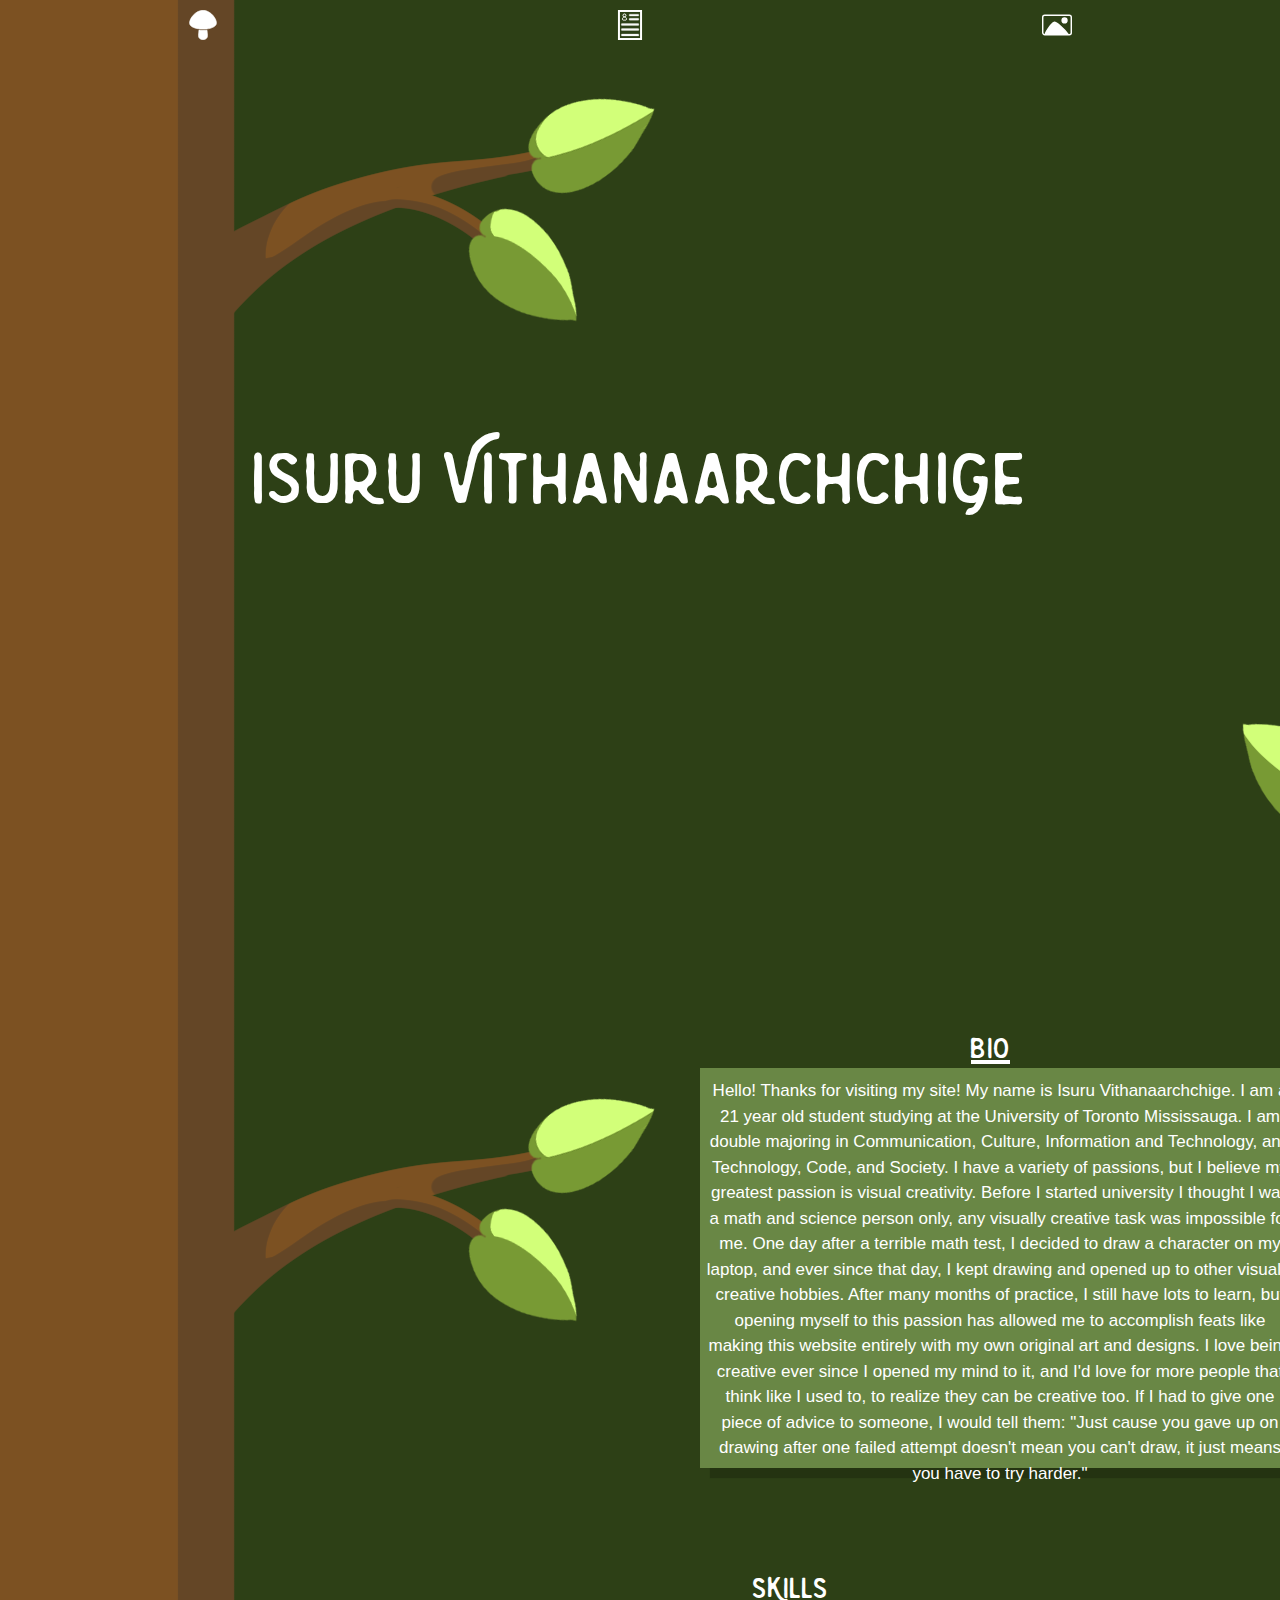
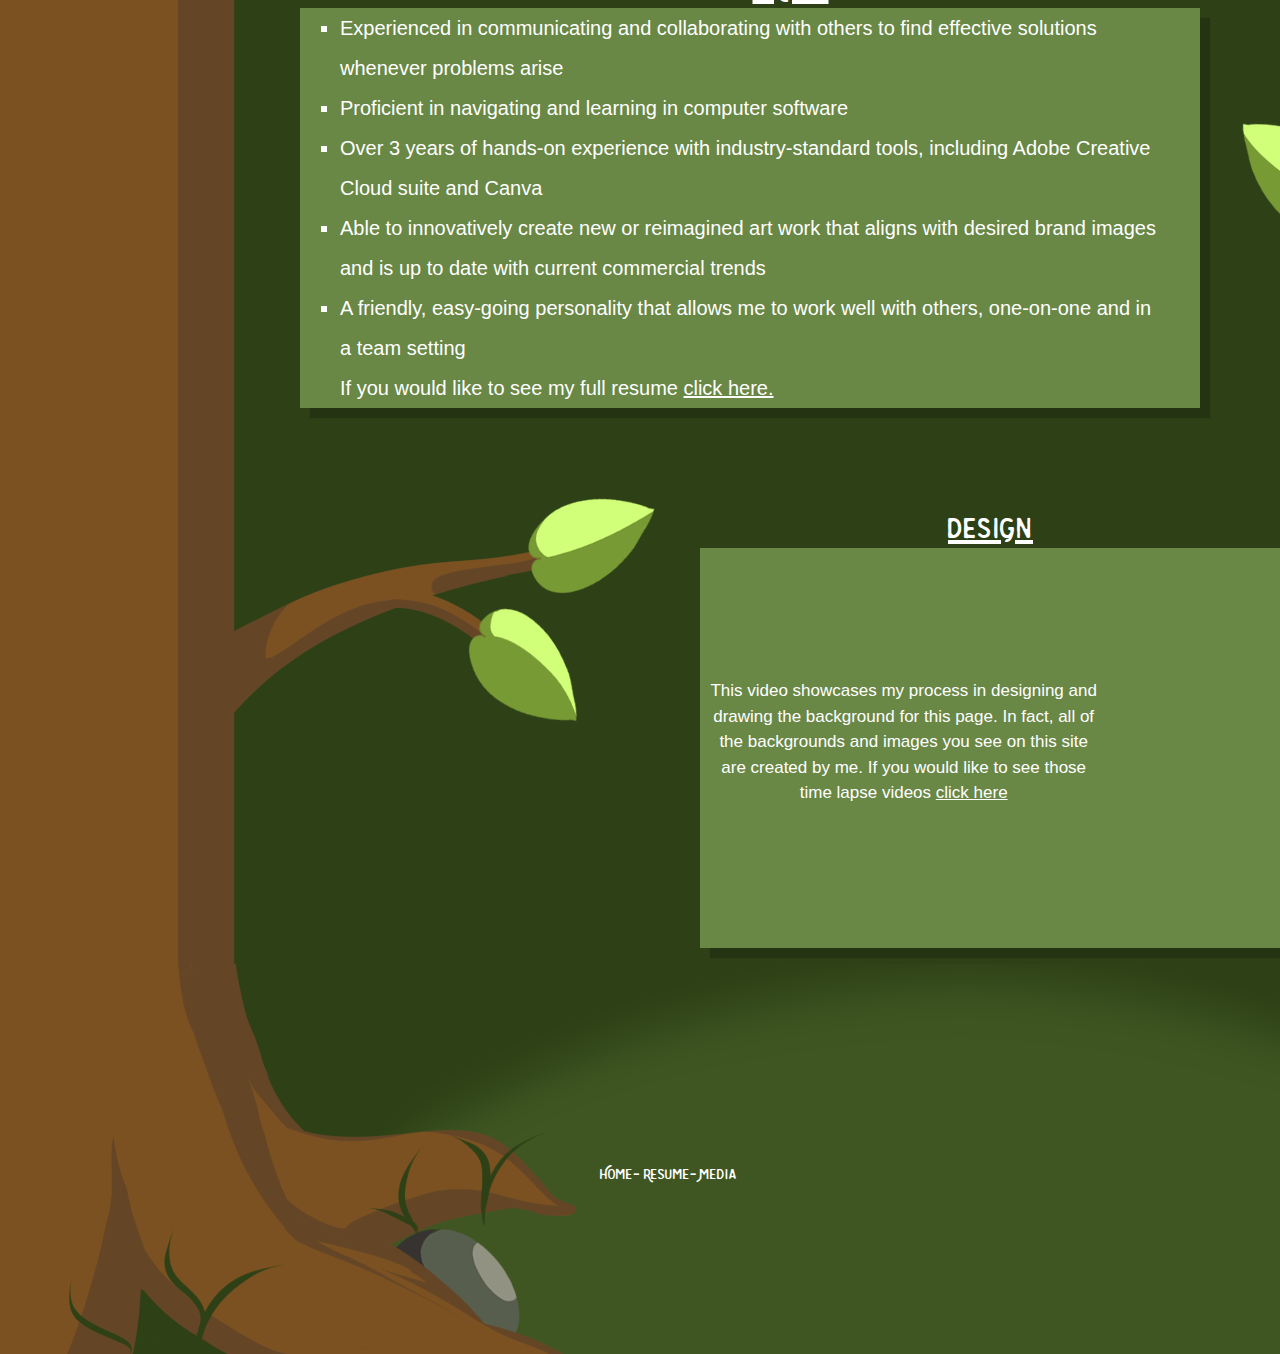
<file: index.html>
<!doctype html>
<html>
<head>
<meta charset="utf-8">
<title>Home</title>
<link rel="stylesheet" href="reset.css">
<link rel="stylesheet" href="style.css">
</head>
<body>
  	<div class="home">
		<header class="header-navigation">
		<div class="header-button">
			<a href="index.html"><img class="icon" src="icons/mushroom.svg" alt="home icon">
			<h2 class="header-button-text">Home</h2></div></a>
		<div class="header-button">
			<a href="resume.html"><img class="icon" src="icons/resume.svg" alt="resume icon">
			<h2 class="header-button-text">Resume</h2></div></a>
		<div class="header-button">
			<a href="media.html"><img class="icon" src="icons/media.svg" alt="media icon">
			<h2 class="header-button-text">Media</h2></div></a>
		
	</header>	
				

	<div class="title"><h1>Isuru Vithanaarchchige</h1></div>
	<h5 style="margin-left: 701px;">Bio</h5>
	<div class="homepage-card" style="margin-left: 700px;">
		<p>Hello! Thanks for visiting my site! My name is Isuru Vithanaarchchige. I am a 21 year old student studying at the University of Toronto Mississauga. I am double majoring in Communication, Culture, Information and Technology, and Technology, Code, and Society. I have a variety of passions, but I believe my greatest passion is visual creativity. Before I started university I thought I was a math and science person only, any visually creative task was impossible for me. One day after a terrible math test, I decided to draw a character on my laptop, and ever since that day, I kept drawing and opened up to other visually creative hobbies. After many months of practice, I still have lots to learn, but opening myself to this passion has allowed me to accomplish feats like making this website entirely with my own original art and designs. I love being creative ever since I opened my mind to it, and I'd love for more people that think like I used to, to realize they can be creative too. If I had to give one piece of advice to someone, I would tell them: "Just cause you gave up on drawing after one failed attempt doesn't mean you can't draw, it just means you have to try harder."
		</p>
		<img src="pfp.jpg" style="width: 50%;" alt="profile picture">
		</div>
	
	<h5 style="margin-left: 301px; margin-top: 100px">Skills</h5>
	<div class="homepage-card" style="margin-left: 300px;">
		<ul>
			<li>Experienced in communicating and collaborating with others to find effective solutions whenever problems arise</li>
			<li>Proficient in navigating and learning in computer software</li>
			<li>Over 3 years of hands-on experience with industry-standard tools, including Adobe Creative Cloud suite and Canva </li>
			<li>Able to innovatively create new or reimagined art work that aligns with desired brand images and is up to date with current commercial trends</li>
			<li>A friendly, easy-going personality that allows me to work well with others, one-on-one and in a team setting</li>If you would like to see my full resume <a href="resume.html" style="text-decoration: underline">click here.</a>
		</ul>
		
		</div>
	
	<h5 style="margin-left: 701px; margin-top: 100px;">Design</h5>
	<div class="homepage-card" style="margin-left: 700px;">
		<p style="width: 400px; margin-top: 130px;">This video showcases my process in designing and drawing the background for this page. In fact, all of the backgrounds and images you see on this site are created by me. If you would like to see those time lapse videos <a href="media.html" style="text-decoration: underline">click here</a></p>
		<iframe width="496" height="400" src="https://www.youtube.com/embed/t6aAnXvTPjs" title="YouTube video player" frameborder="0" allow="accelerometer; autoplay; clipboard-write; encrypted-media; gyroscope; picture-in-picture; web-share" allowfullscreen></iframe>
		</div><br>
	</div>
	
	</body>
<footer>
		<div class="footer-links">
		<div class="footer-links">
			<a href="home.html">Home-</a>
			<a href="resume.html">Resume-</a>
			<a href="media.html">Media</a></div>
</footer>
</html>
</file>
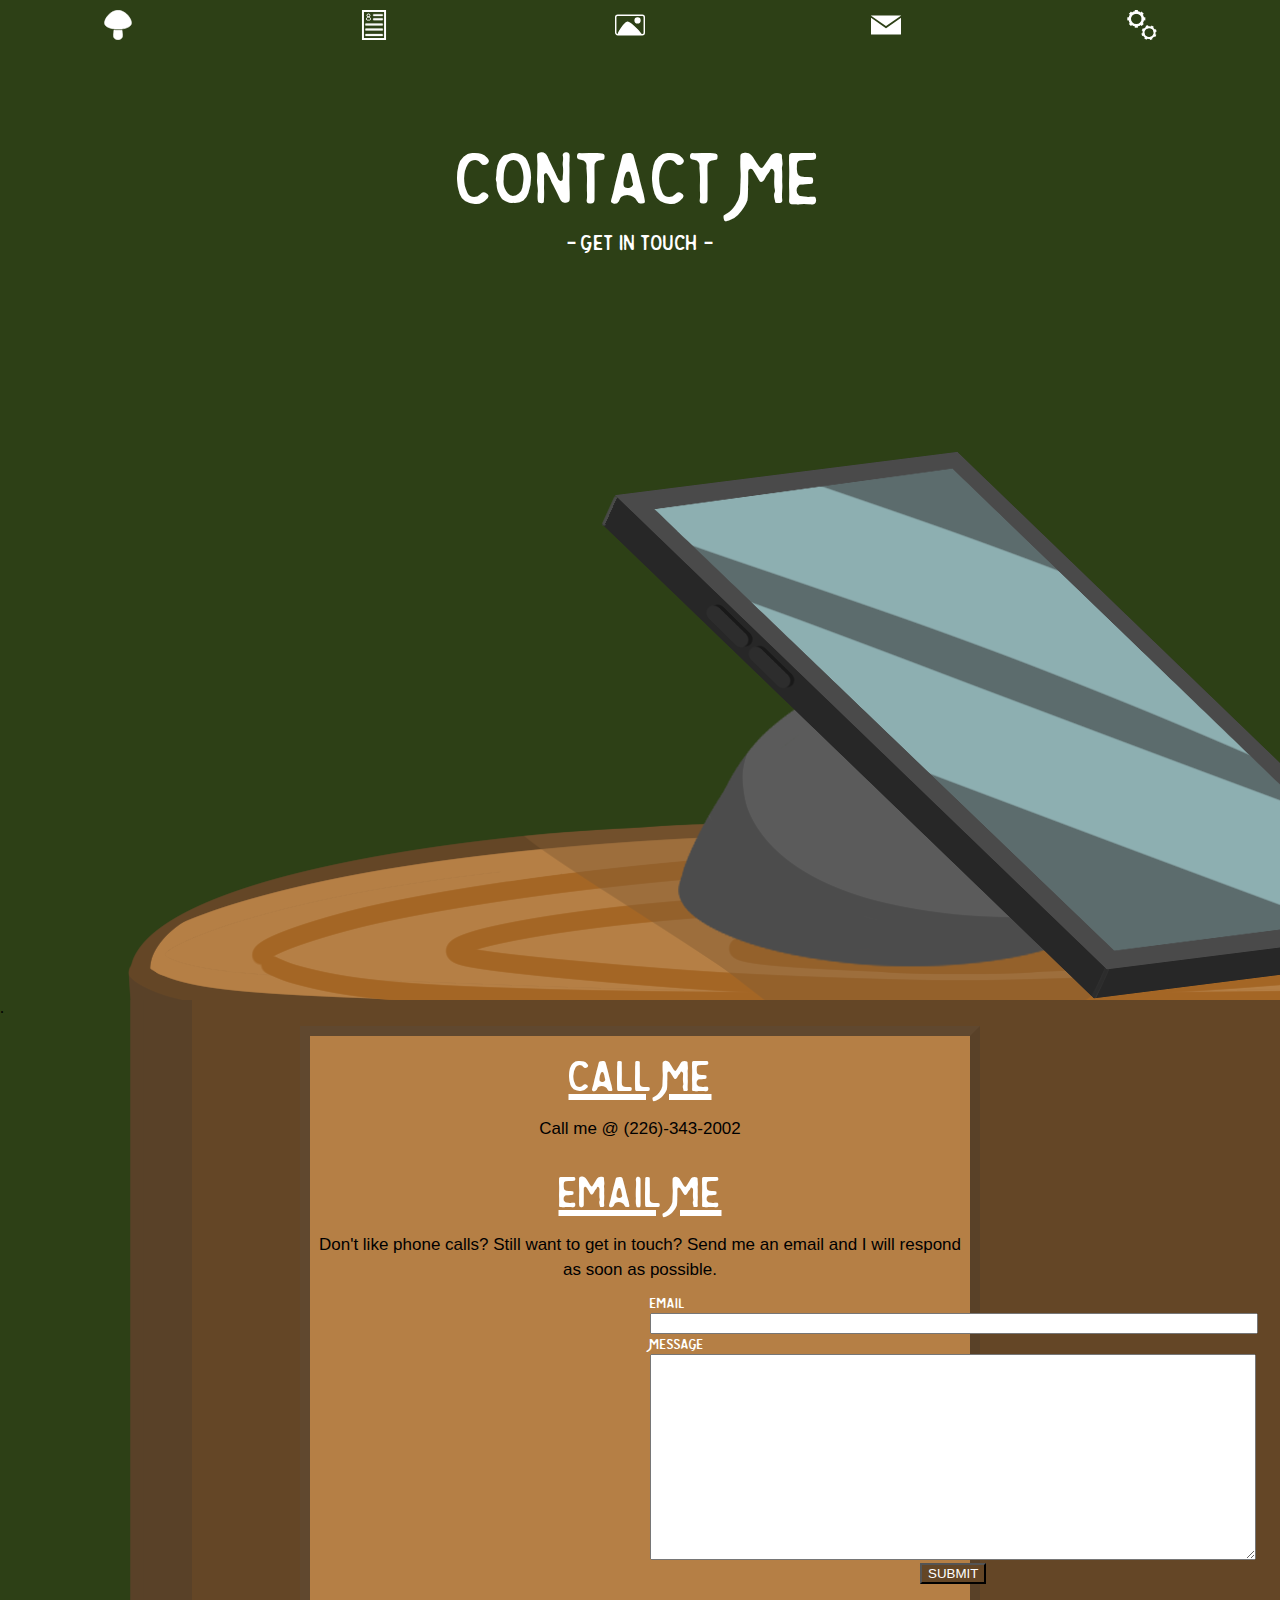
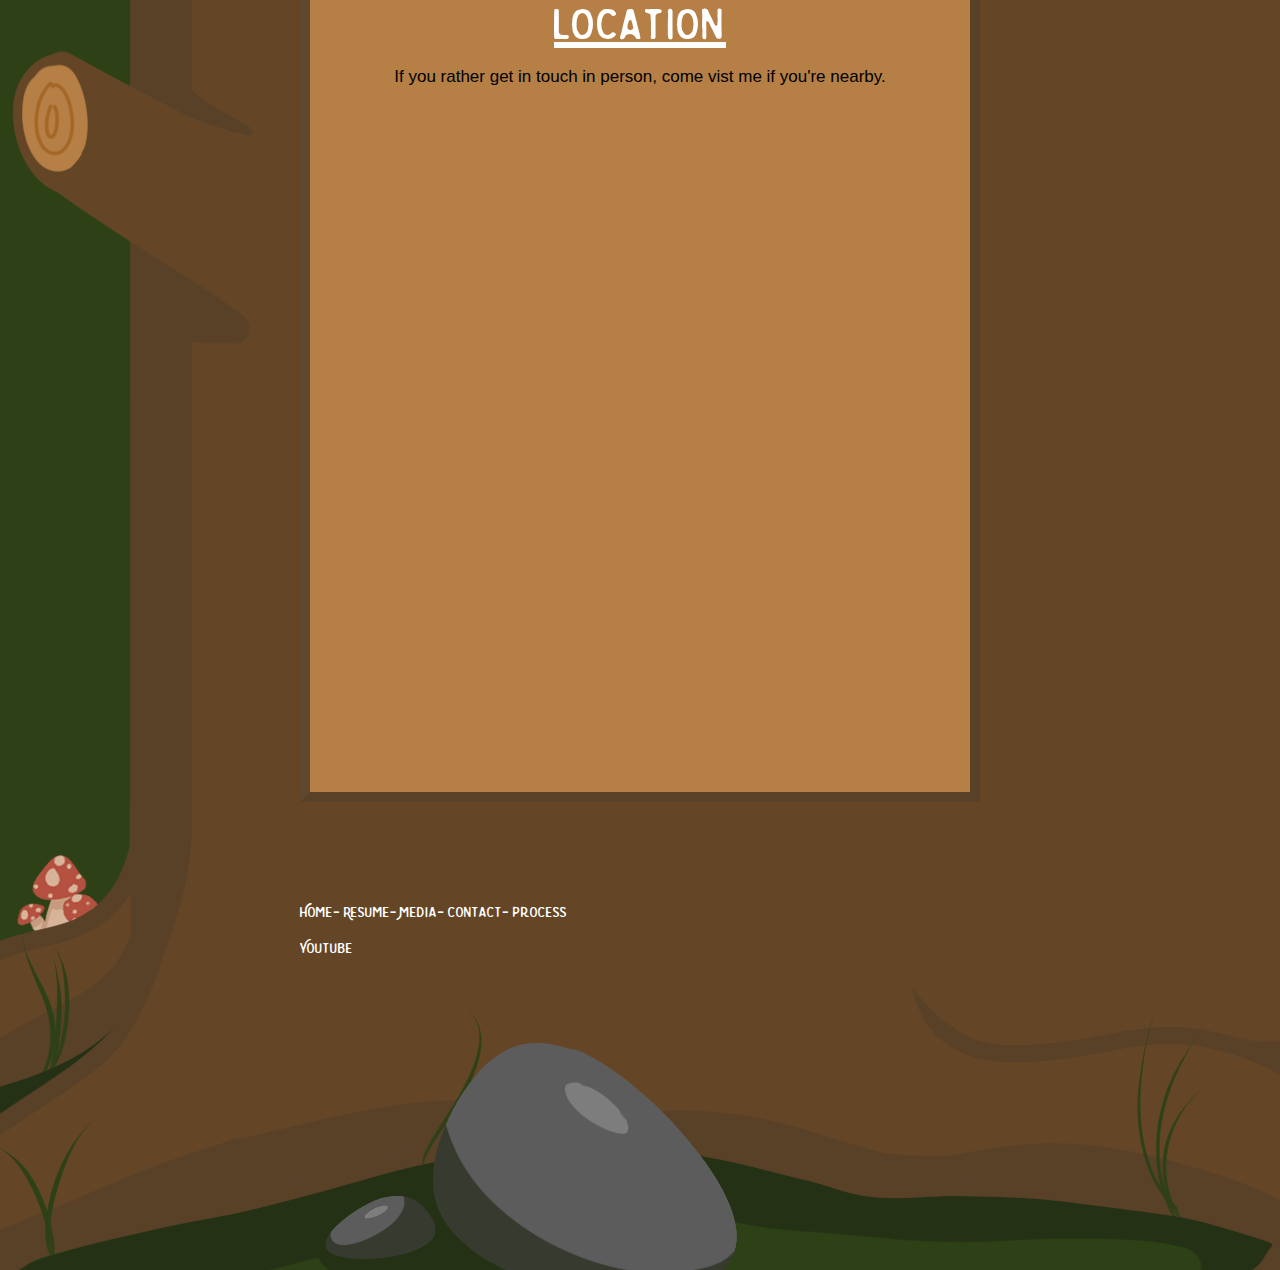
<file: contact.html>
<!doctype html>
<html>
<head>
<meta charset="utf-8">
<title>Contact</title>
<link rel="stylesheet" href="reset.css">
<link rel="stylesheet" href="style.css">
</head>

<body>
	<div style="background-image: url('bg/contact.png'); height:1000px;">
  	<header class="header-navigation">
		<div class="header-button">
			<a href="home.html"><img class="icon" src="icons/mushroom.svg" alt="home icon">
			<h2 class="header-button-text">Home</h2></div></a>
		<div class="header-button">
			<a href="resume.html"><img class="icon" src="icons/resume.svg" alt="resume icon">
			<h2 class="header-button-text">Resume</h2></div></a>
		<div class="header-button">
			<a href="media.html"><img class="icon" src="icons/media.svg" alt="media icon">
			<h2 class="header-button-text">Media</h2></div></a>
		<div class="header-button">
			<a href="contact.html"><img class="icon" src="icons/contact.svg" alt="contact icon">
			<h2 class="header-button-text">Contact</h2></div></a>
		<div class="header-button">
			<a href="process.html"><img class="icon" src="icons/process.svg" alt="process icon">
			<h2 class="header-button-text">Process</h2></div></a>
		
	</header>	
		
		
	<center><span><h1>Contact Me</h1></span></center>
	<h5 class="page-sub">- Get in touch -</h5>
	</div>
	<div style="background-image: url('bg/contact-mid.png')">
		<div>.</div>
		<div class="tree-inset">
			<center><span><h4>Call ME</h4></span></center>
			<p>Call me @ (226)-343-2002</p>
			<center><span><h4>Email Me</h4></span></center>
			<p>Don't like phone calls? Still want to get in touch? Send me an email and I will respond as soon as possible.</p>
			<form>
				<label>Email</label><br>
				<input type="text" style="width: 600px"><br>
				<label>Message</label><br>
				<textarea></textarea><br>
				<input type="button" value="SUBMIT" style="margin-left: 270px; background-color: #644626; color: white; ">

			</form>

			<center><span><h4>Location</h4></span></center>
			<p>If you rather get in touch in person, come vist me if you're nearby.</p>

			<div style="margin: 0px 100px 40px;"><iframe src="https://www.google.com/maps/embed?pb=!1m18!1m12!1m3!1d2892.0436836778504!2d-79.67400049999999!3d43.543131300000006!2m3!1f0!2f0!3f0!3m2!1i1024!2i768!4f13.1!3m3!1m2!1s0x882b43dd4a92d7f3%3A0x59544af2914dfa6d!2s3301%20South%20Millway%2C%20Mississauga%2C%20ON%20L5L%203P6!5e0!3m2!1sen!2sca!4v1691798034329!5m2!1sen!2sca" width="1080" height="650" style="border:0;" allowfullscreen="" loading="lazy" referrerpolicy="no-referrer-when-downgrade"></iframe></div>
			</div>
		</div>

</body>
<footer class="inner-footer">
		<div class="footer-links">
			<a href="home.html">Home-</a>
			<a href="resume.html">Resume-</a>
			<a href="media.html">Media-</a>
			<a href="contact.html">Contact-</a>
			<a href="process.html">Process</a><br><br>
			<a href="https://youtube.com/@isuruvithanaarchchige7603">YouTube</a></div>
</html>
</file>
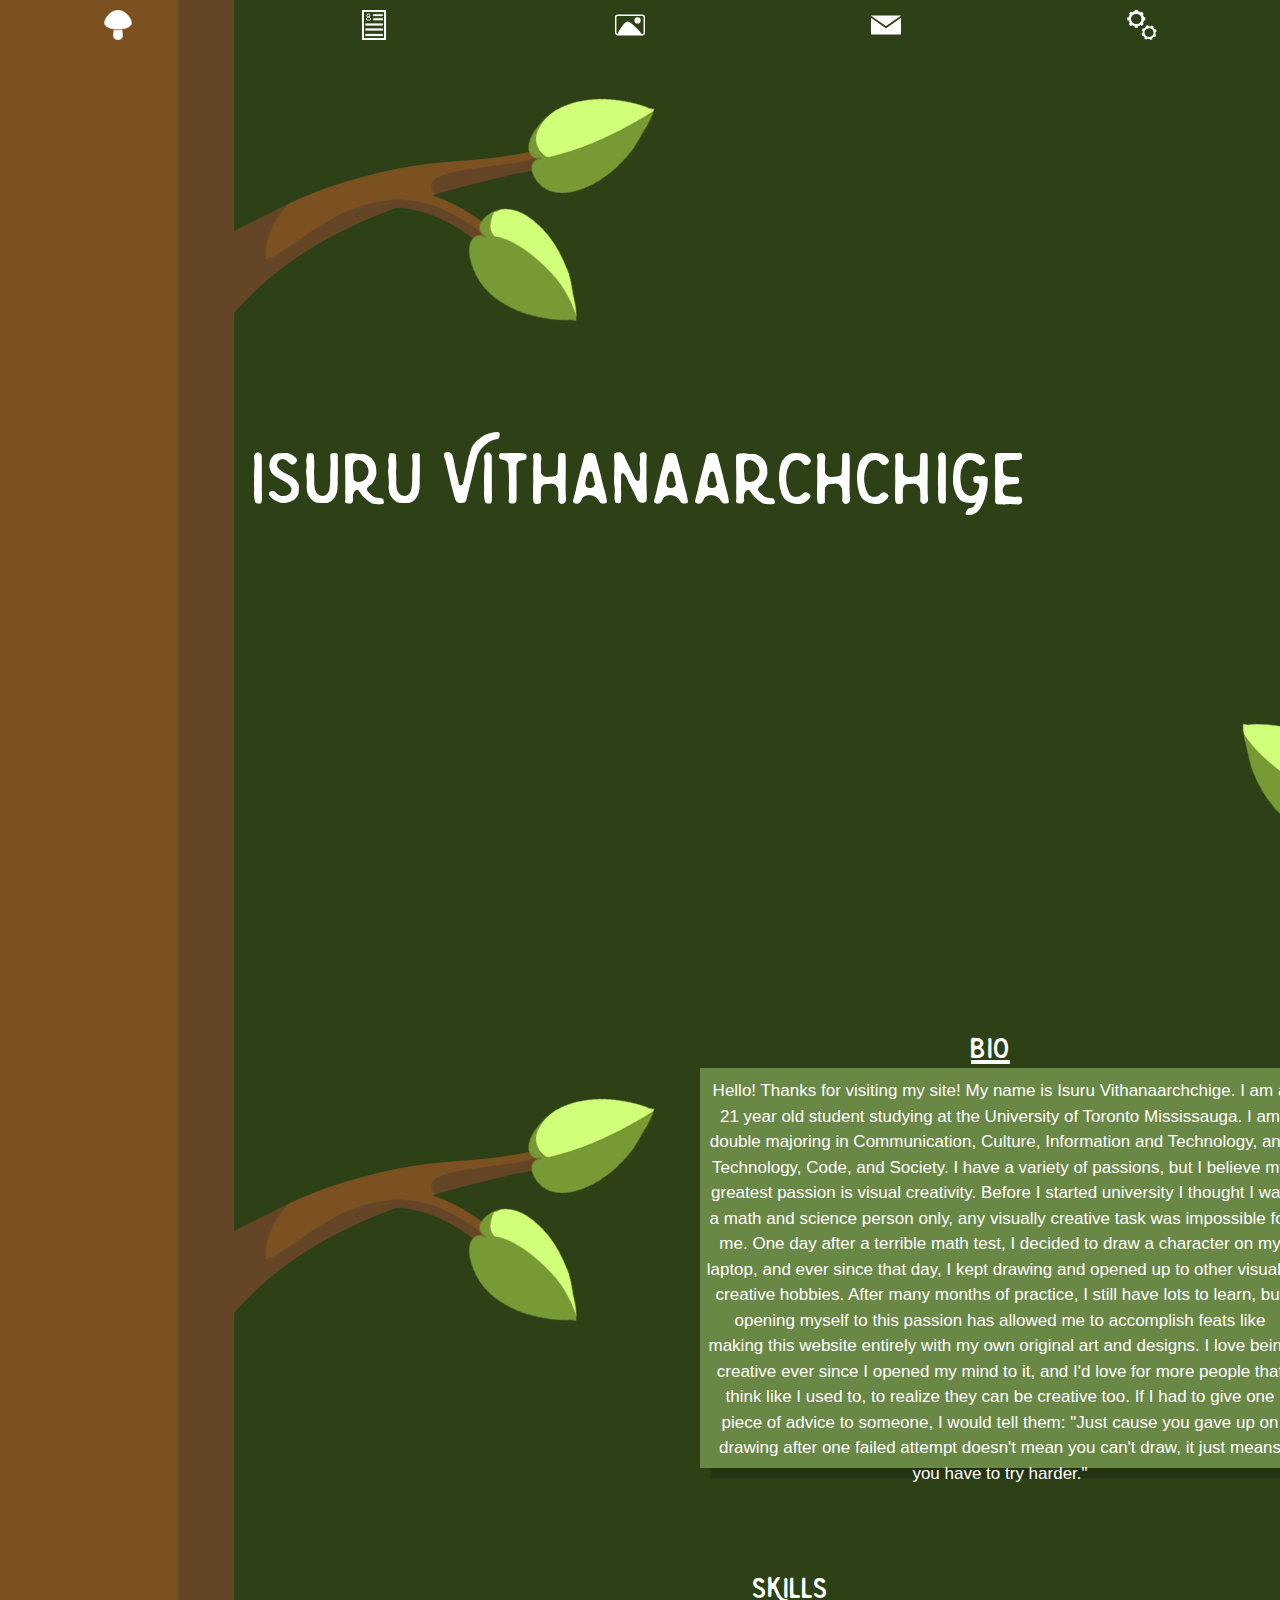
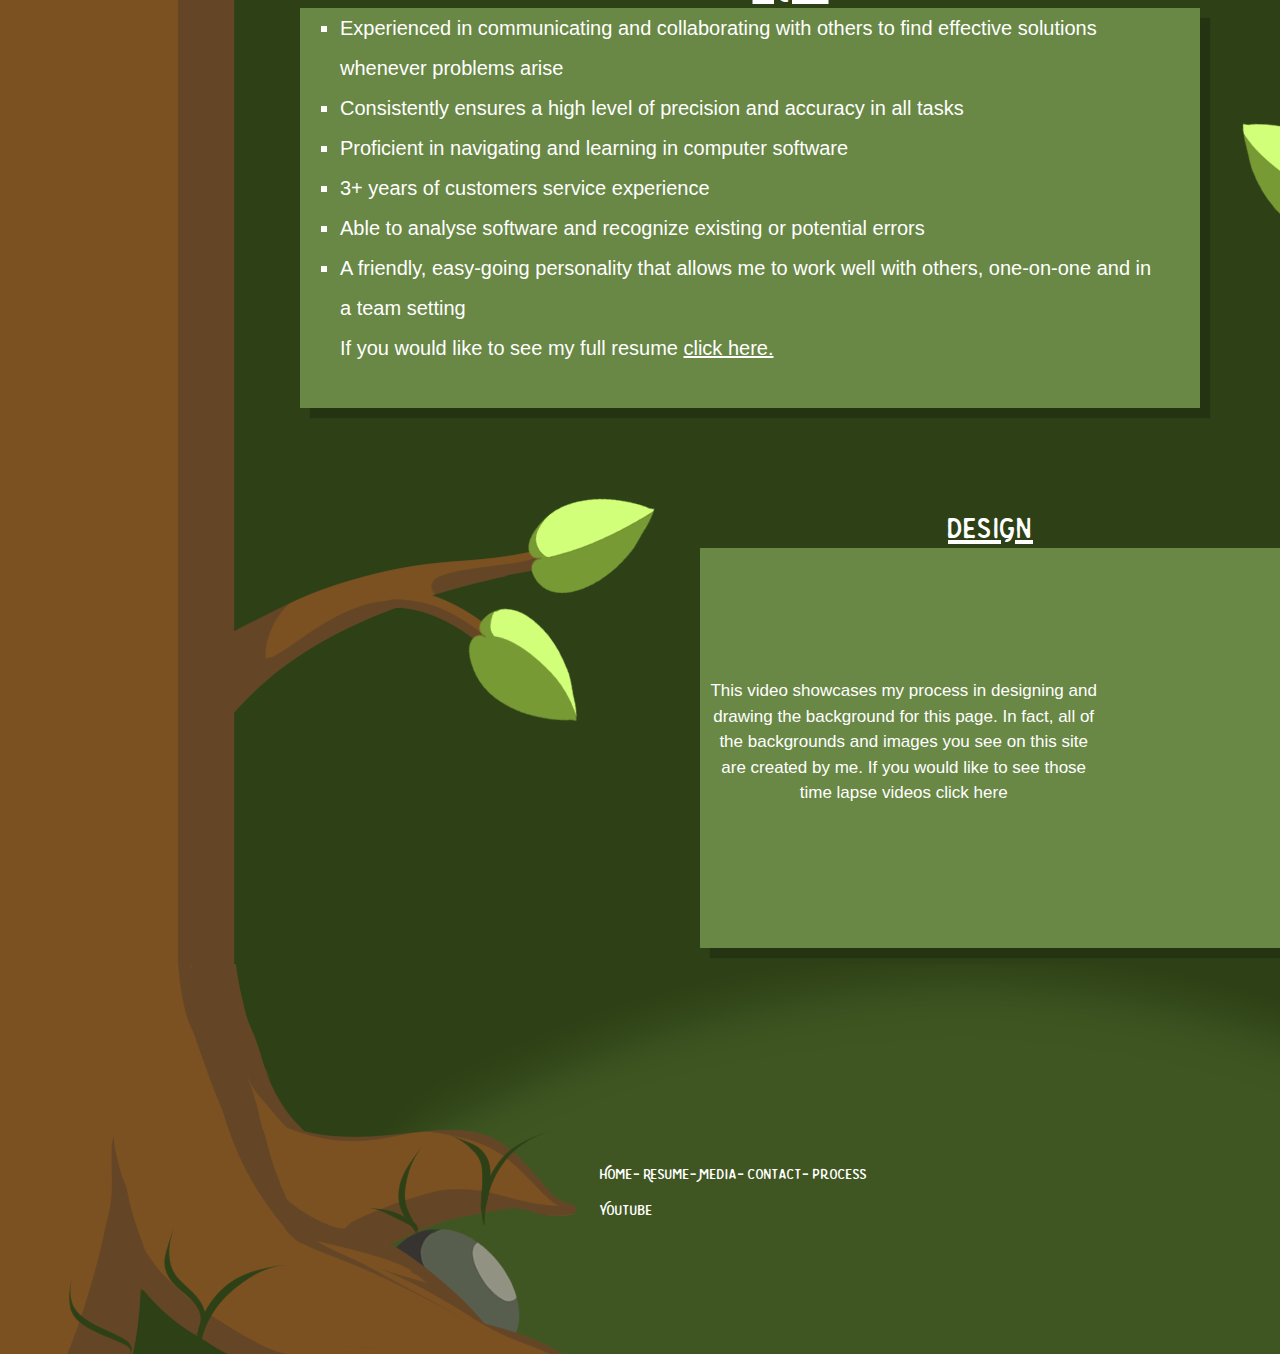
<file: home.html>
<!doctype html>
<html>
<head>
<meta charset="utf-8">
<title>Home</title>
<link rel="stylesheet" href="reset.css">
<link rel="stylesheet" href="style.css">
</head>
<body>
  	<div class="home">
		<header class="header-navigation">
		<div class="header-button">
			<a href="home.html"><img class="icon" src="icons/mushroom.svg" alt="home icon">
			<h2 class="header-button-text">Home</h2></div></a>
		<div class="header-button">
			<a href="resume.html"><img class="icon" src="icons/resume.svg" alt="resume icon">
			<h2 class="header-button-text">Resume</h2></div></a>
		<div class="header-button">
			<a href="media.html"><img class="icon" src="icons/media.svg" alt="media icon">
			<h2 class="header-button-text">Media</h2></div></a>
		<div class="header-button">
			<a href="contact.html"><img class="icon" src="icons/contact.svg" alt="contact icon">
			<h2 class="header-button-text">Contact</h2></div></a>
		<div class="header-button">
			<a href="process.html"><img class="icon" src="icons/process.svg" alt="process icon">
			<h2 class="header-button-text">Process</h2></div></a>
		
	</header>	
				

	<div class="title"><h1>Isuru Vithanaarchchige</h1></div>
	<h5 style="margin-left: 701px;">Bio</h5>
	<div class="homepage-card" style="margin-left: 700px;">
		<p>Hello! Thanks for visiting my site! My name is Isuru Vithanaarchchige. I am a 21 year old student studying at the University of Toronto Mississauga. I am double majoring in Communication, Culture, Information and Technology, and Technology, Code, and Society. I have a variety of passions, but I believe my greatest passion is visual creativity. Before I started university I thought I was a math and science person only, any visually creative task was impossible for me. One day after a terrible math test, I decided to draw a character on my laptop, and ever since that day, I kept drawing and opened up to other visually creative hobbies. After many months of practice, I still have lots to learn, but opening myself to this passion has allowed me to accomplish feats like making this website entirely with my own original art and designs. I love being creative ever since I opened my mind to it, and I'd love for more people that think like I used to, to realize they can be creative too. If I had to give one piece of advice to someone, I would tell them: "Just cause you gave up on drawing after one failed attempt doesn't mean you can't draw, it just means you have to try harder."
		</p>
		<img src="pfp.jpg" style="width: 50%;" alt="profile picture">
		</div>
	
	<h5 style="margin-left: 301px; margin-top: 100px">Skills</h5>
	<div class="homepage-card" style="margin-left: 300px;">
		<ul>
			<li>Experienced in communicating and collaborating with others to find effective solutions whenever problems arise</li>
			<li>Consistently ensures a high level of precision and accuracy in all tasks</li>
			<li>Proficient in navigating and learning in computer software</li>
			<li>3+ years of customers service experience </li>
			<li>Able to analyse software and recognize existing or potential errors</li>
			<li>A friendly, easy-going personality that allows me to work well with others, one-on-one and in a team setting</li>If you would like to see my full resume <a href="resume.html" style="text-decoration: underline">click here.</a>
		</ul>
		
		</div>
	
	<h5 style="margin-left: 701px; margin-top: 100px;">Design</h5>
	<div class="homepage-card" style="margin-left: 700px;">
		<p style="width: 400px; margin-top: 130px;">This video showcases my process in designing and drawing the background for this page. In fact, all of the backgrounds and images you see on this site are created by me. If you would like to see those time lapse videos <a href="media.html">click here</a></p>
		<iframe width="496" height="400" src="https://www.youtube.com/embed/t6aAnXvTPjs" title="YouTube video player" frameborder="0" allow="accelerometer; autoplay; clipboard-write; encrypted-media; gyroscope; picture-in-picture; web-share" allowfullscreen></iframe>
		</div><br>
	</div>
	
	</body>
<footer>
		<div class="footer-links">
		<div class="footer-links">
			<a href="home.html">Home-</a>
			<a href="resume.html">Resume-</a>
			<a href="media.html">Media-</a>
			<a href="contact.html">Contact-</a>
			<a href="process.html">Process</a><br><br>
			<a href="https://youtube.com/@isuruvithanaarchchige7603">YouTube</a></div>
</footer>
</html>
</file>
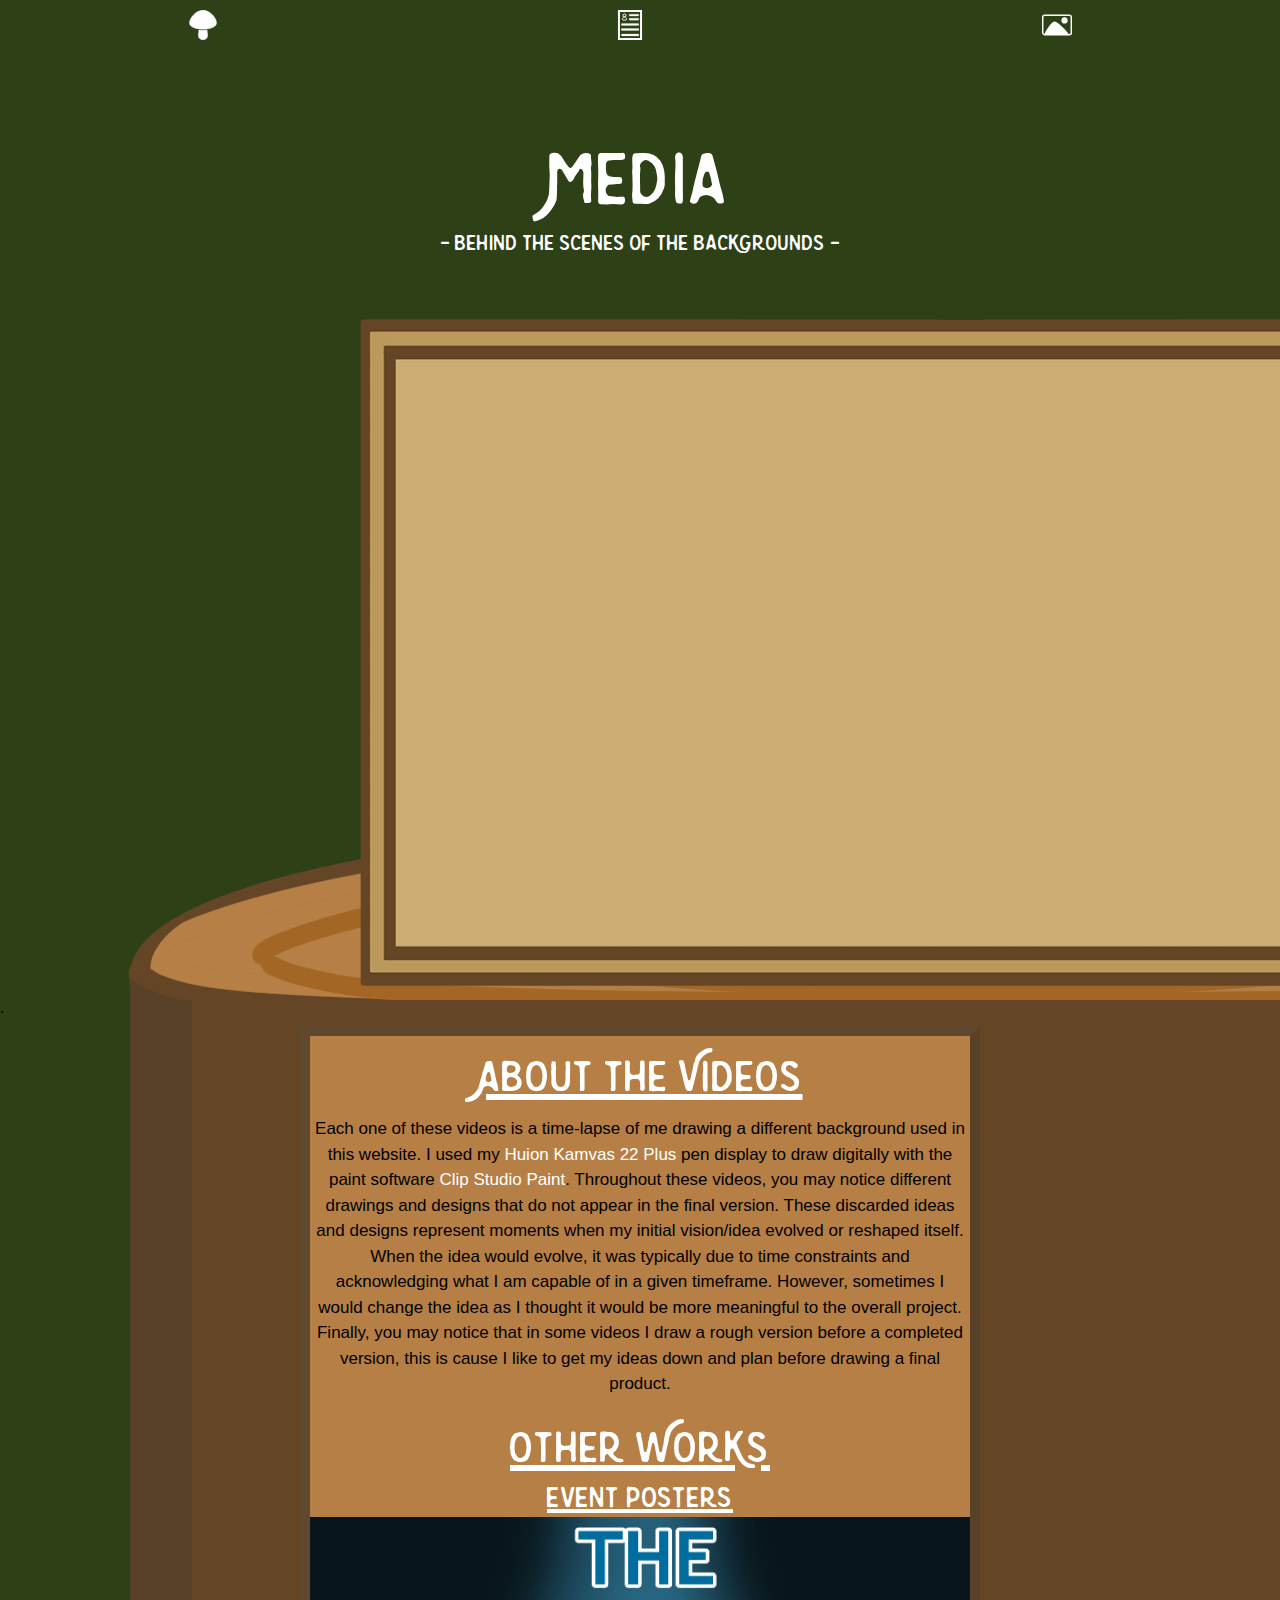
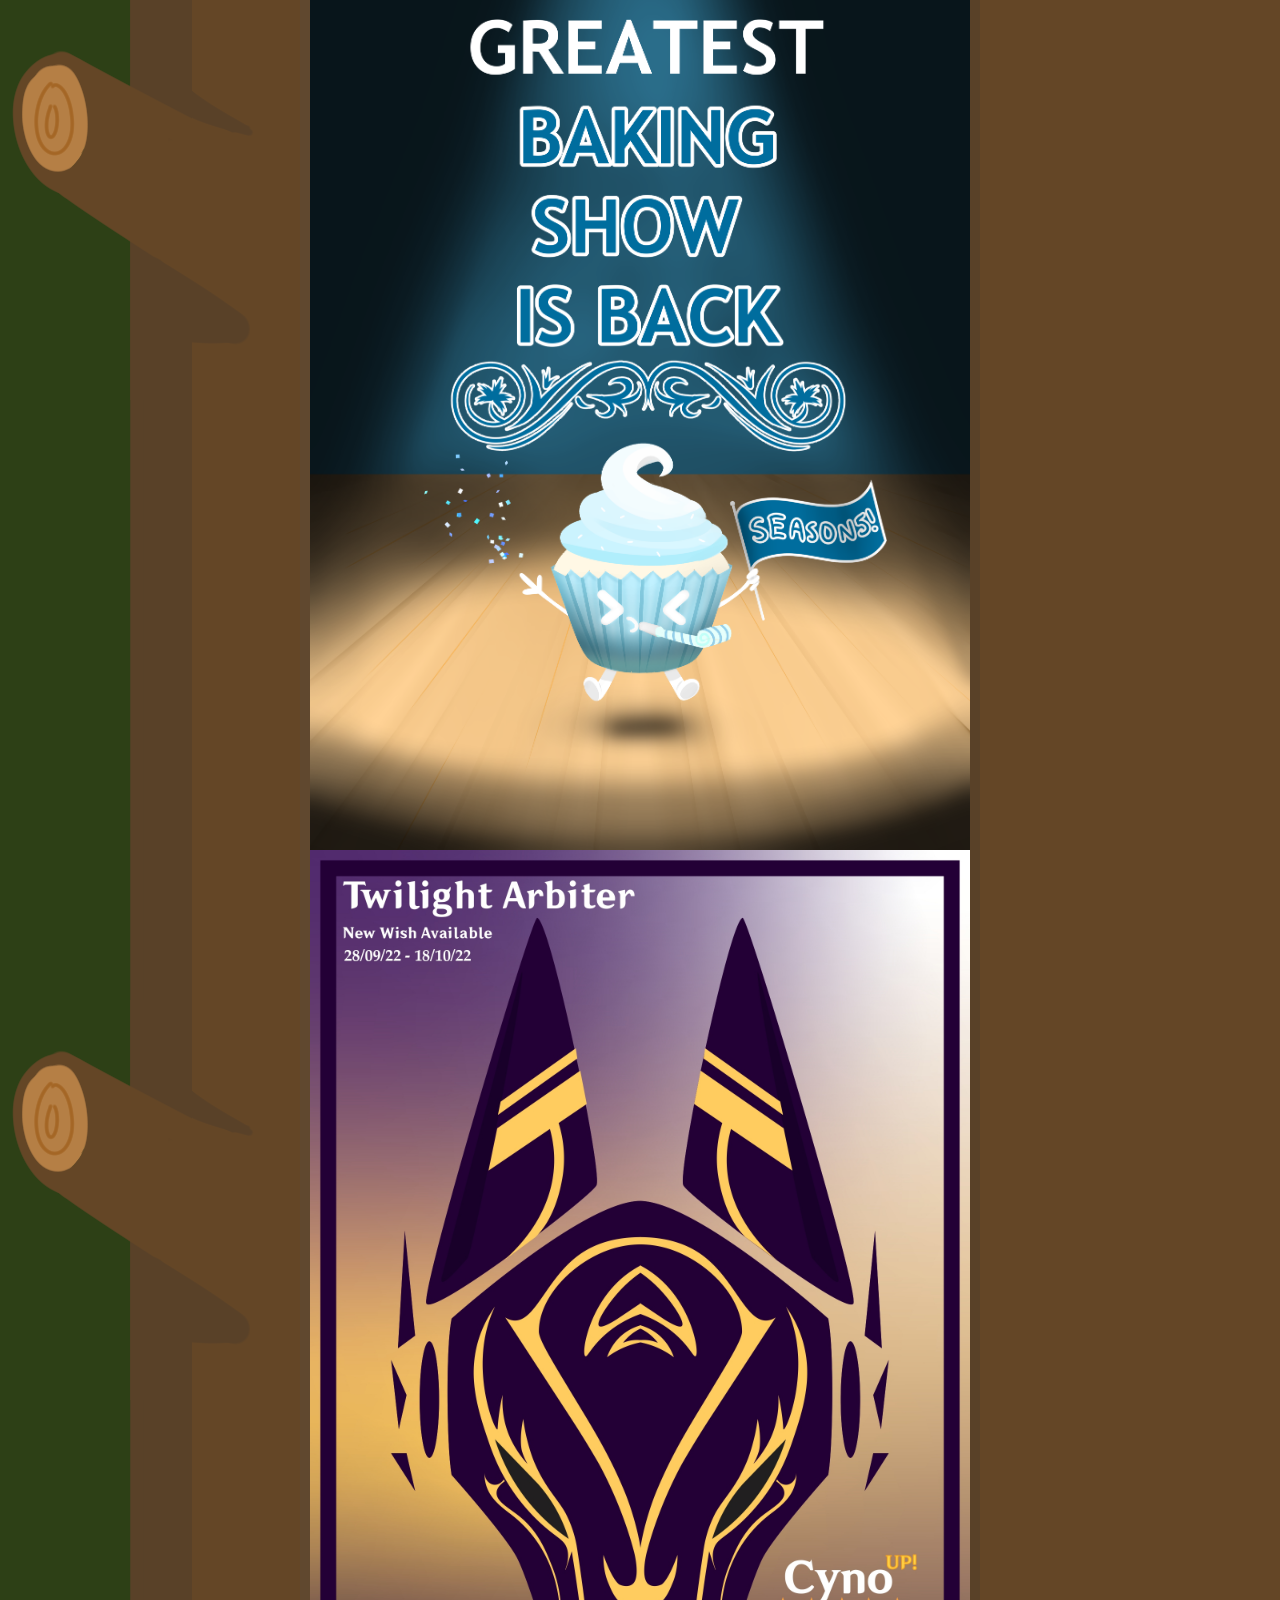
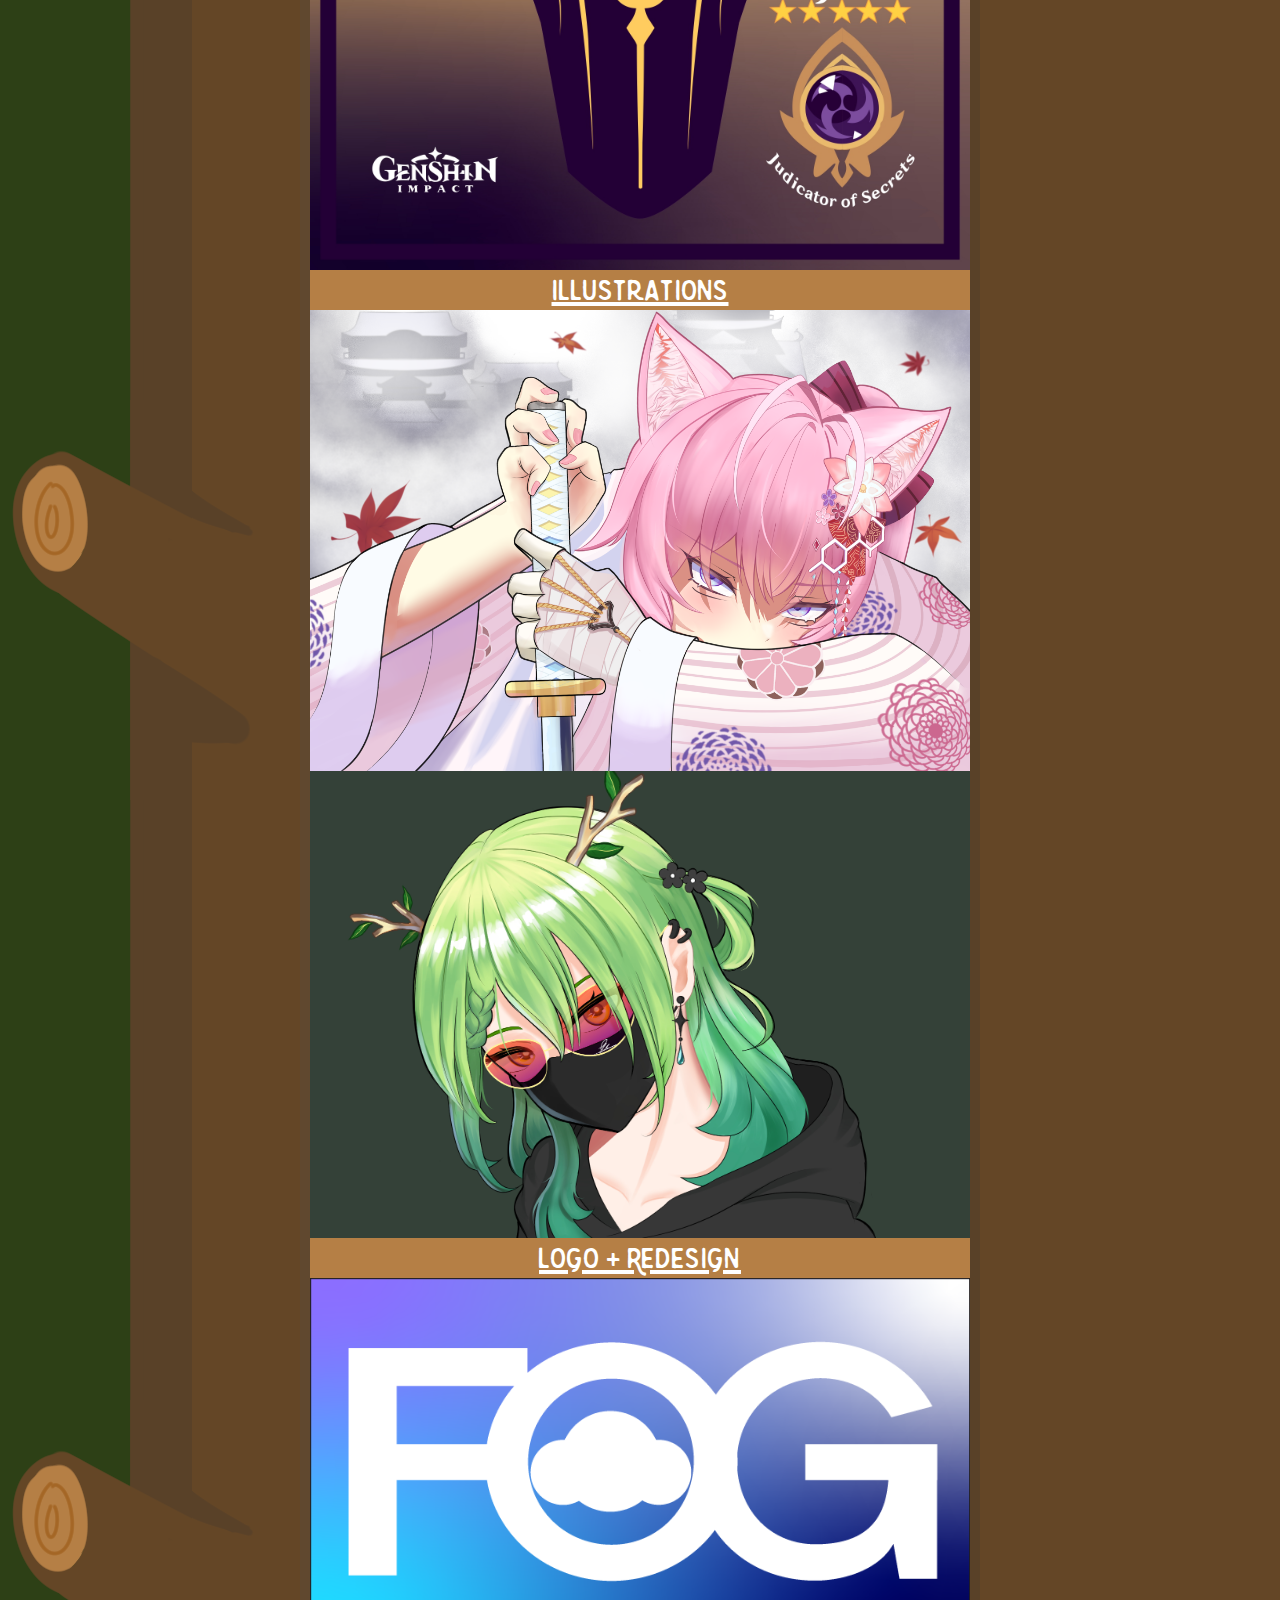
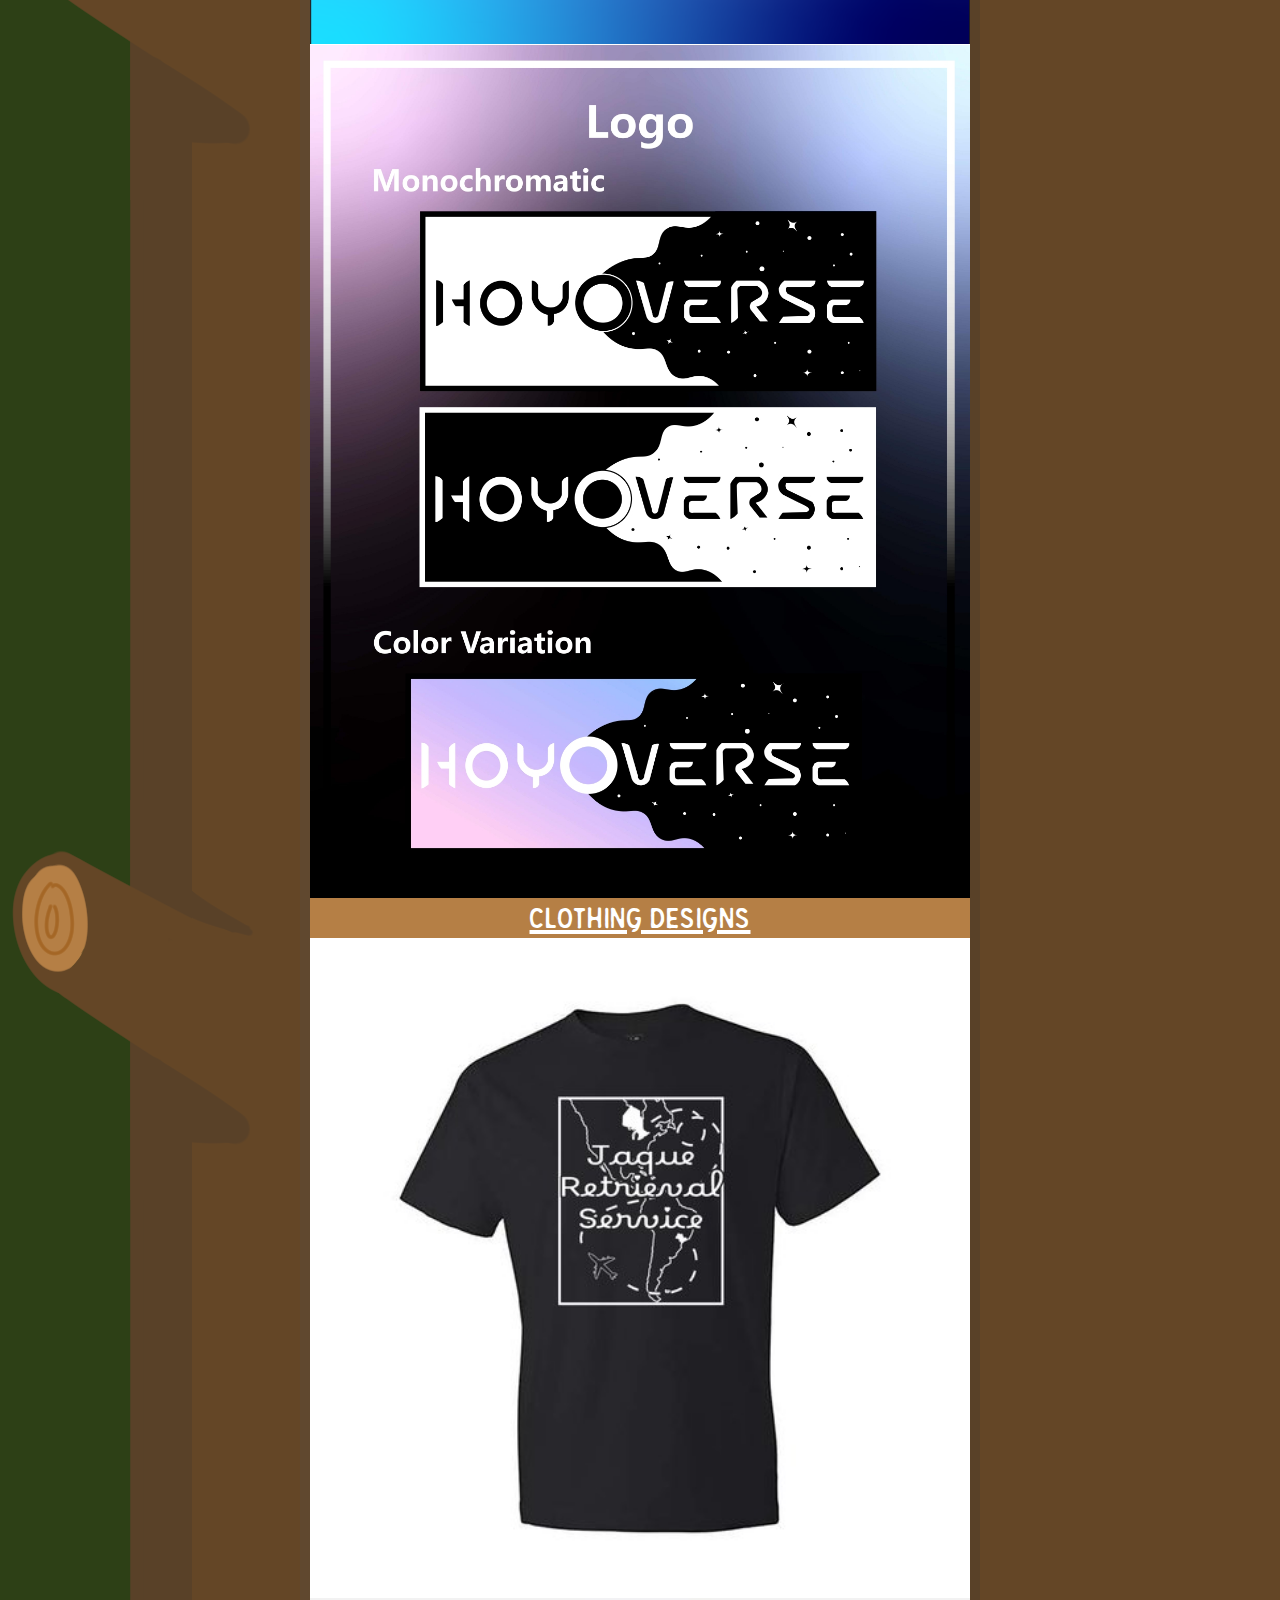
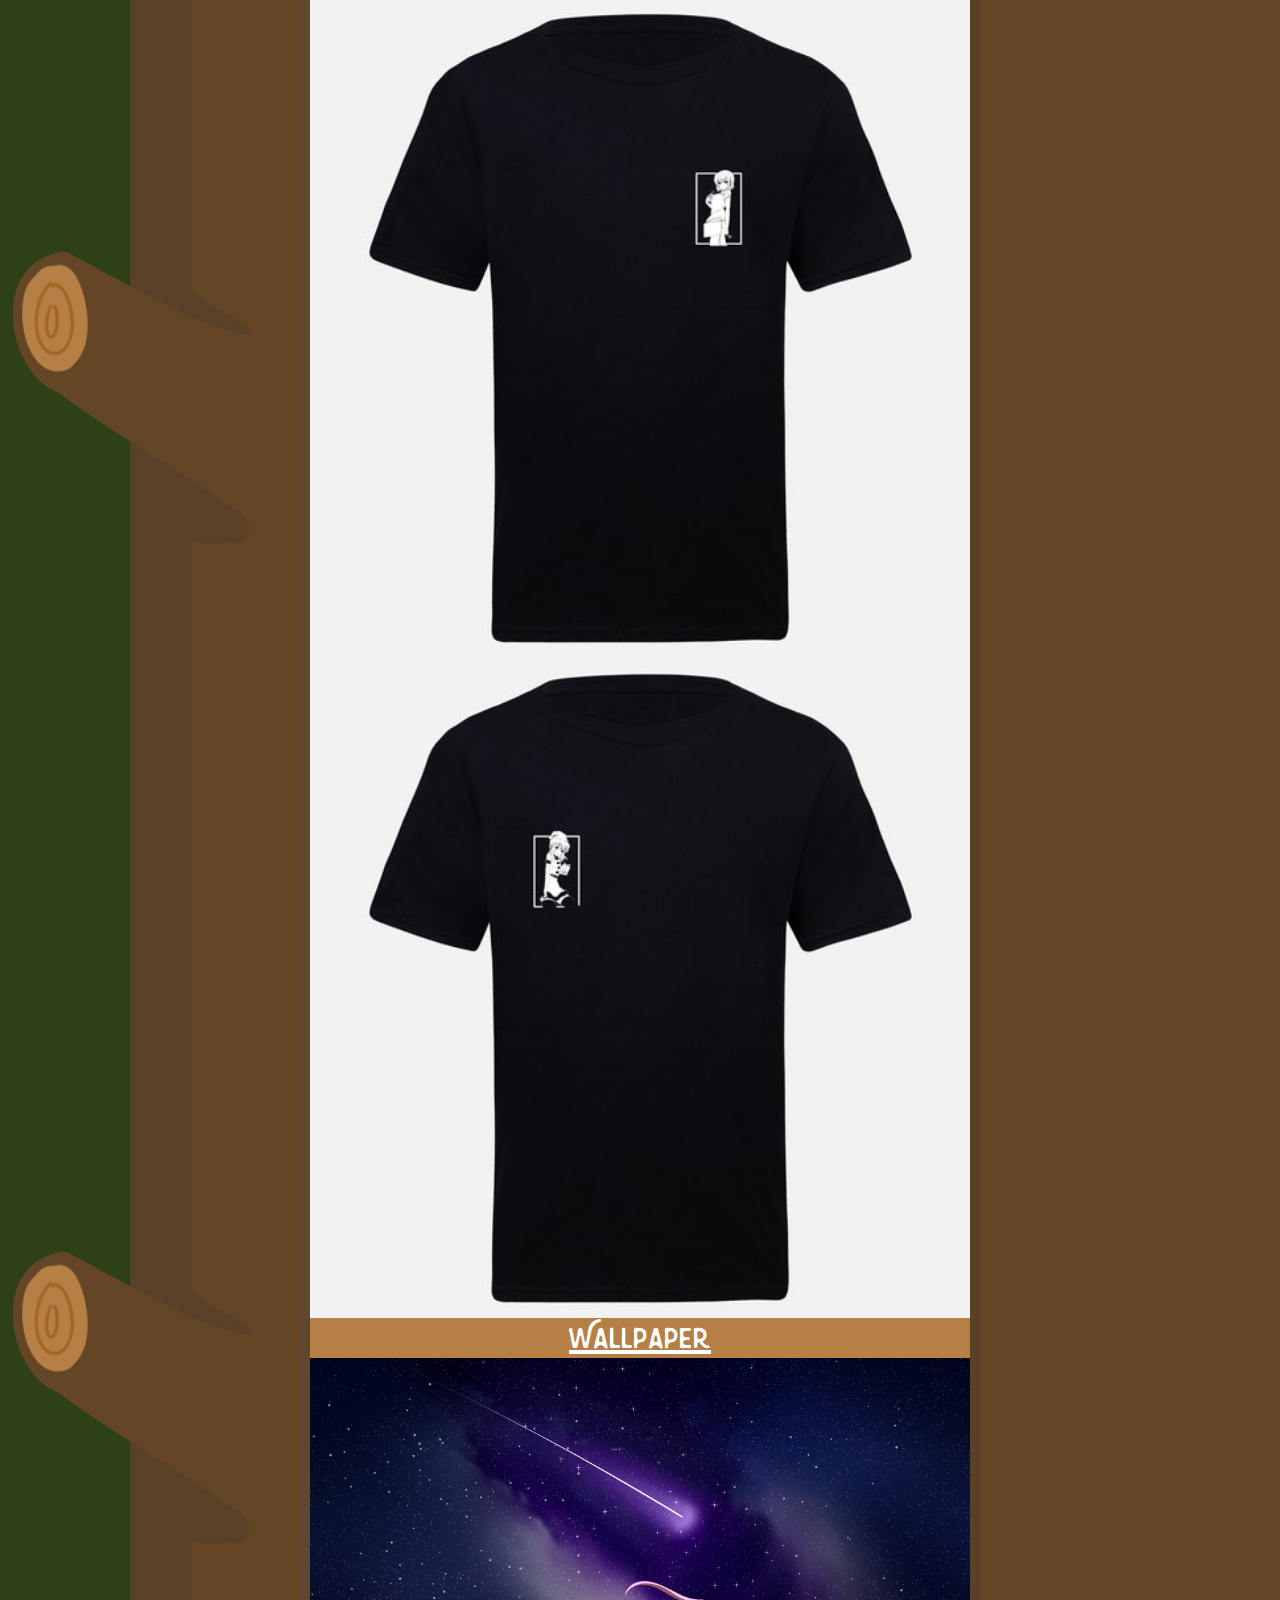
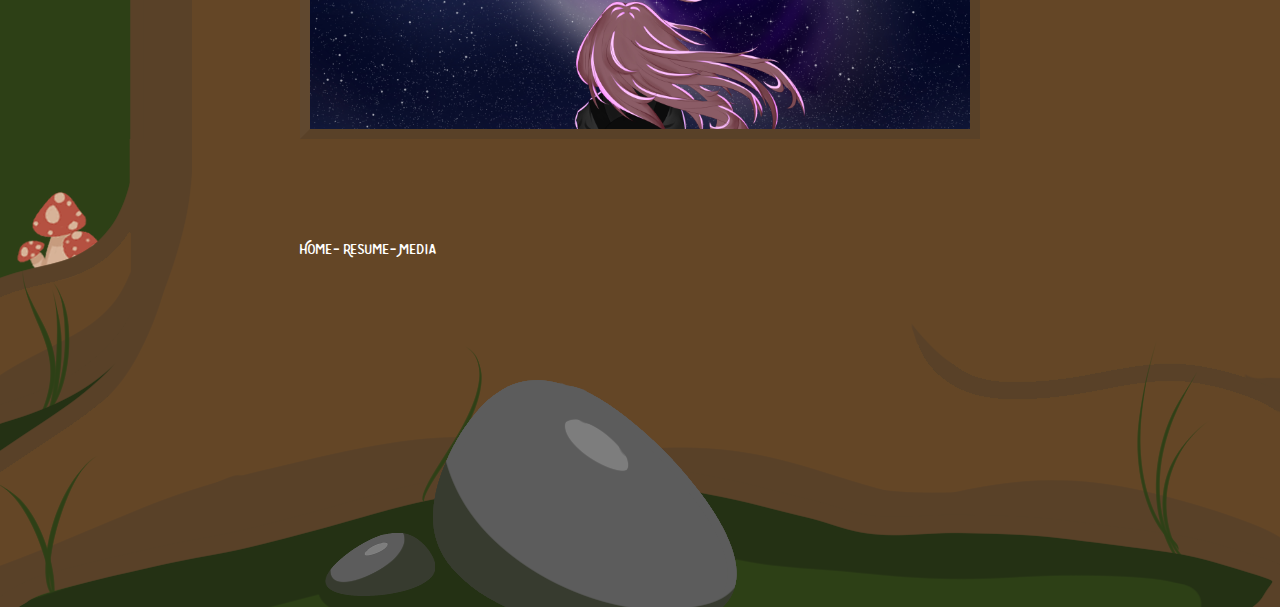
<file: media.html>
<!doctype html>
<html>
<head>
<meta charset="utf-8">
<title>Media</title>
<link rel="stylesheet" href="reset.css">
<link rel="stylesheet" href="style.css">	
</head>
<body>
	<div style="background-image: url('bg/media.png'); height: 1000px;">
  	<header class="header-navigation">
		<div class="header-button">
			<a href="index.html"><img class="icon" src="icons/mushroom.svg" alt="home icon">
			<h2 class="header-button-text">Home</h2></div></a>
		<div class="header-button">
			<a href="resume.html"><img class="icon" src="icons/resume.svg" alt="resume icon">
			<h2 class="header-button-text">Resume</h2></div></a>
		<div class="header-button">
			<a href="media.html"><img class="icon" src="icons/media.svg" alt="media icon">
			<h2 class="header-button-text">Media</h2></div></a>
		
	</header>	

	<center><span><h1>Media</h1></span></center>
	<h5 class="page-sub">- Behind the scenes of the backgrounds -</h5>
	
	<div class="video-container">
		<iframe width="496" height="279" src="https://www.youtube.com/embed/uMPEfvI2DeE" title="YouTube video player" frameborder="0" allow="accelerometer; autoplay; clipboard-write; encrypted-media; gyroscope; picture-in-picture; web-share" allowfullscreen></iframe>
		<iframe width="496" height="279" src="https://www.youtube.com/embed/woypQcItjdY" title="YouTube video player" frameborder="0" allow="accelerometer; autoplay; clipboard-write; encrypted-media; gyroscope; picture-in-picture; web-share" allowfullscreen></iframe>
		<iframe width="496" height="279" src="https://www.youtube.com/embed/t6aAnXvTPjs" title="YouTube video player" frameborder="0" allow="accelerometer; autoplay; clipboard-write; encrypted-media; gyroscope; picture-in-picture; web-share" allowfullscreen></iframe>
		<iframe width="496" height="279" src="https://www.youtube.com/embed/5pqR9FkvJEU" title="YouTube video player" frameborder="0" allow="accelerometer; autoplay; clipboard-write; encrypted-media; gyroscope; picture-in-picture; web-share" allowfullscreen></iframe>
			</div></div>
	
	<div style="background-image: url('bg/contact-mid.png')">
		<div>.</div>
		<div class="tree-inset"><h4>About The Videos</h4>
		
		<p>Each one of these videos is a time-lapse of me drawing a different background used in this website. I used my <a href="https://store.huion.com/products/kamvas-22-series?vid=1094">Huion Kamvas 22 Plus</a> pen display to draw digitally with the paint software <a href="https://www.clipstudio.net/en/">Clip Studio Paint</a>. Throughout these videos, you may notice different drawings and designs that do not appear in the final version. These discarded ideas and designs represent moments when my initial vision/idea evolved or reshaped itself. When the idea would evolve, it was typically due to time constraints and acknowledging what I am capable of in a given timeframe. However, sometimes I would change the idea as I thought it would be more meaningful to the overall project. Finally, you may notice that in some videos I draw a rough version before a completed version, this is cause I like to get my ideas down and plan before drawing a final product. </p>
		
		<h4>Other Works</h4>
		<h5>Event Posters</h5>
			<img src="images/other works/Cuppie.png">
			<img src="images/other works/Event Poster_page-0001.jpg">
		<h5>Illustrations</h5>
			<img src="images/other works/Koyoro 1.1.png">
			<img src="images/other works/Ceres Fauna 1.jpg">
		<h5>Logo + Redesign</h5>
			<img src="images/other works/Screenshot 2023-09-18 224720.png">
			<img src="images/other works/VITHANAARCHCHIGE_ISURU_CCT204_LEC0101_REBRAND_STYLE_GUIDE_page-0001.jpg">
		<h5>Clothing Designs</h5>
			<img src="images/other works/preview (1).jpeg">
			<img src="images/other works/preview.jpeg">
			<img src="images/other works/preview (2).jpeg">
		<h5>Wallpaper</h5>
			<img src="images/other works/W1.jpg">
		</div>
	</div>
</body>
	<footer class="inner-footer">
		<div class="footer-links">
			<a href="index.html">Home-</a>
			<a href="resume.html">Resume-</a>
			<a href="media.html">Media</a></div>
</footer>
</html>
</file>
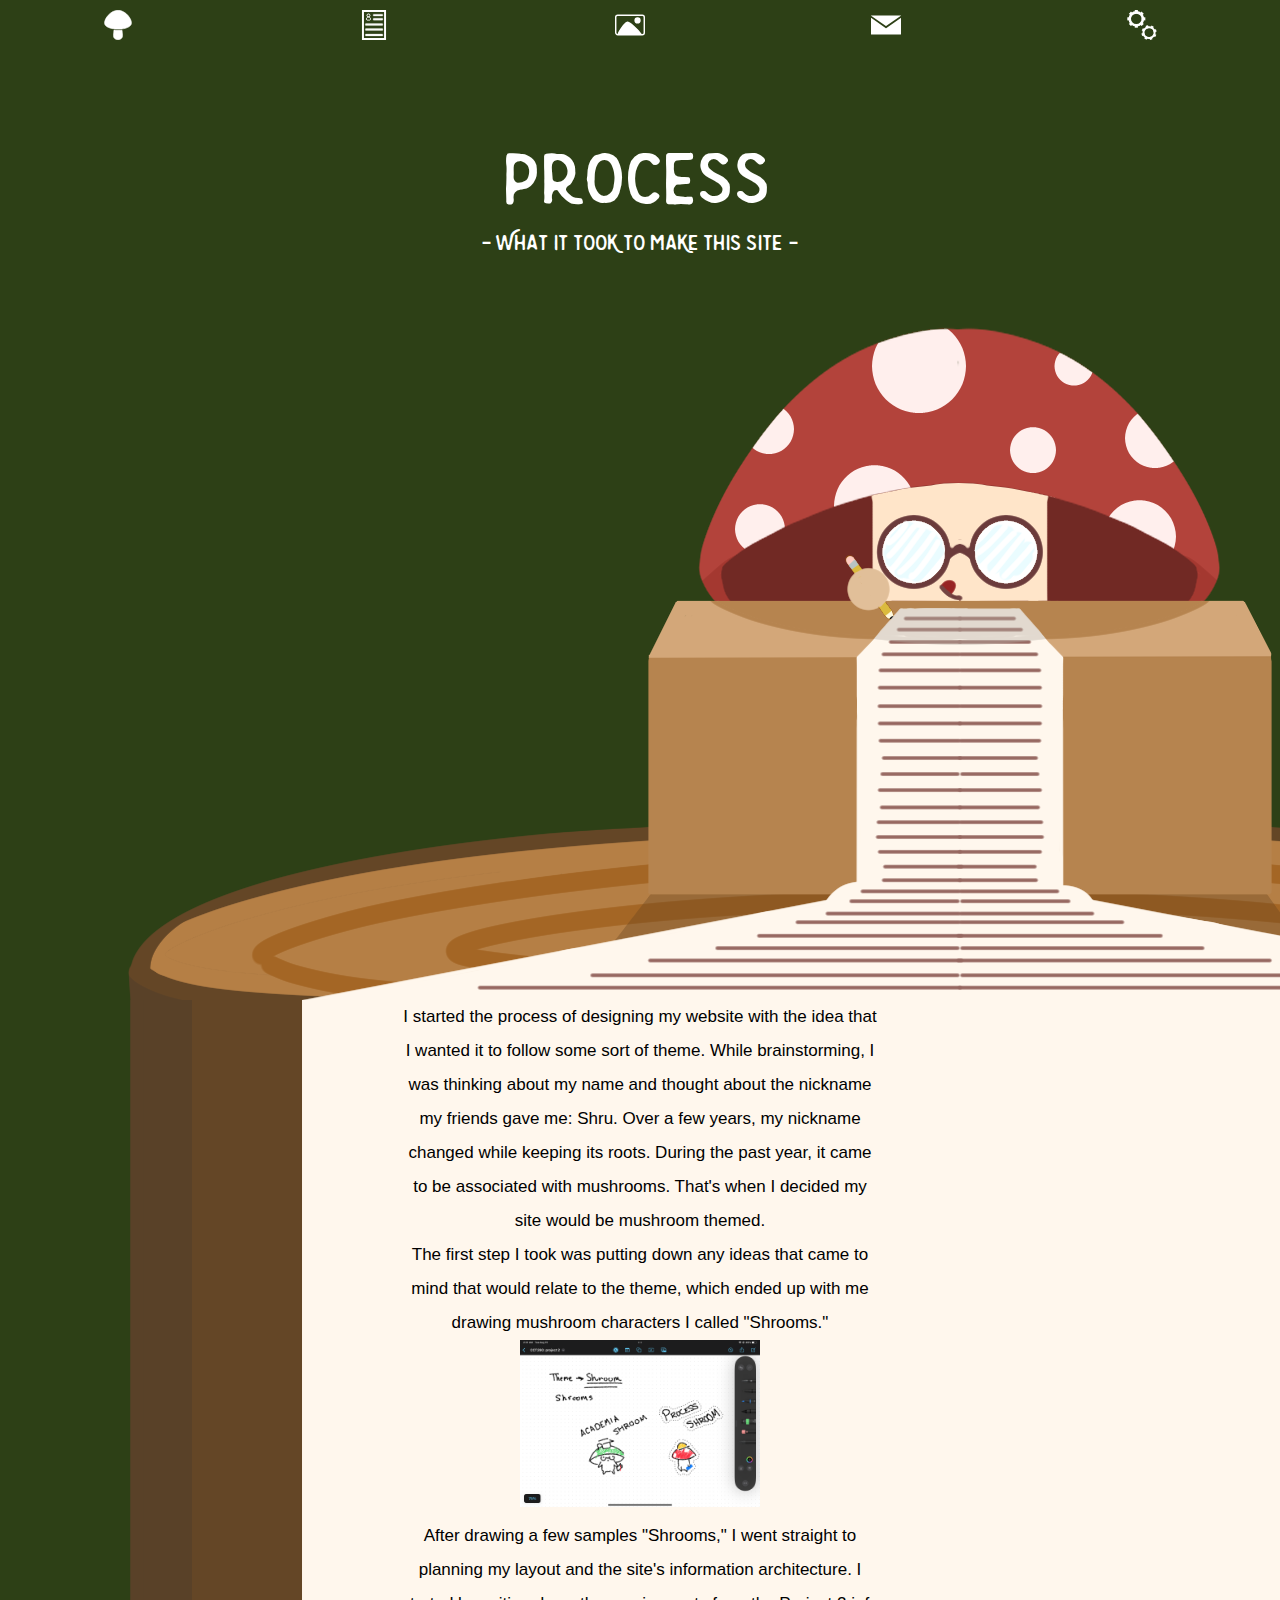
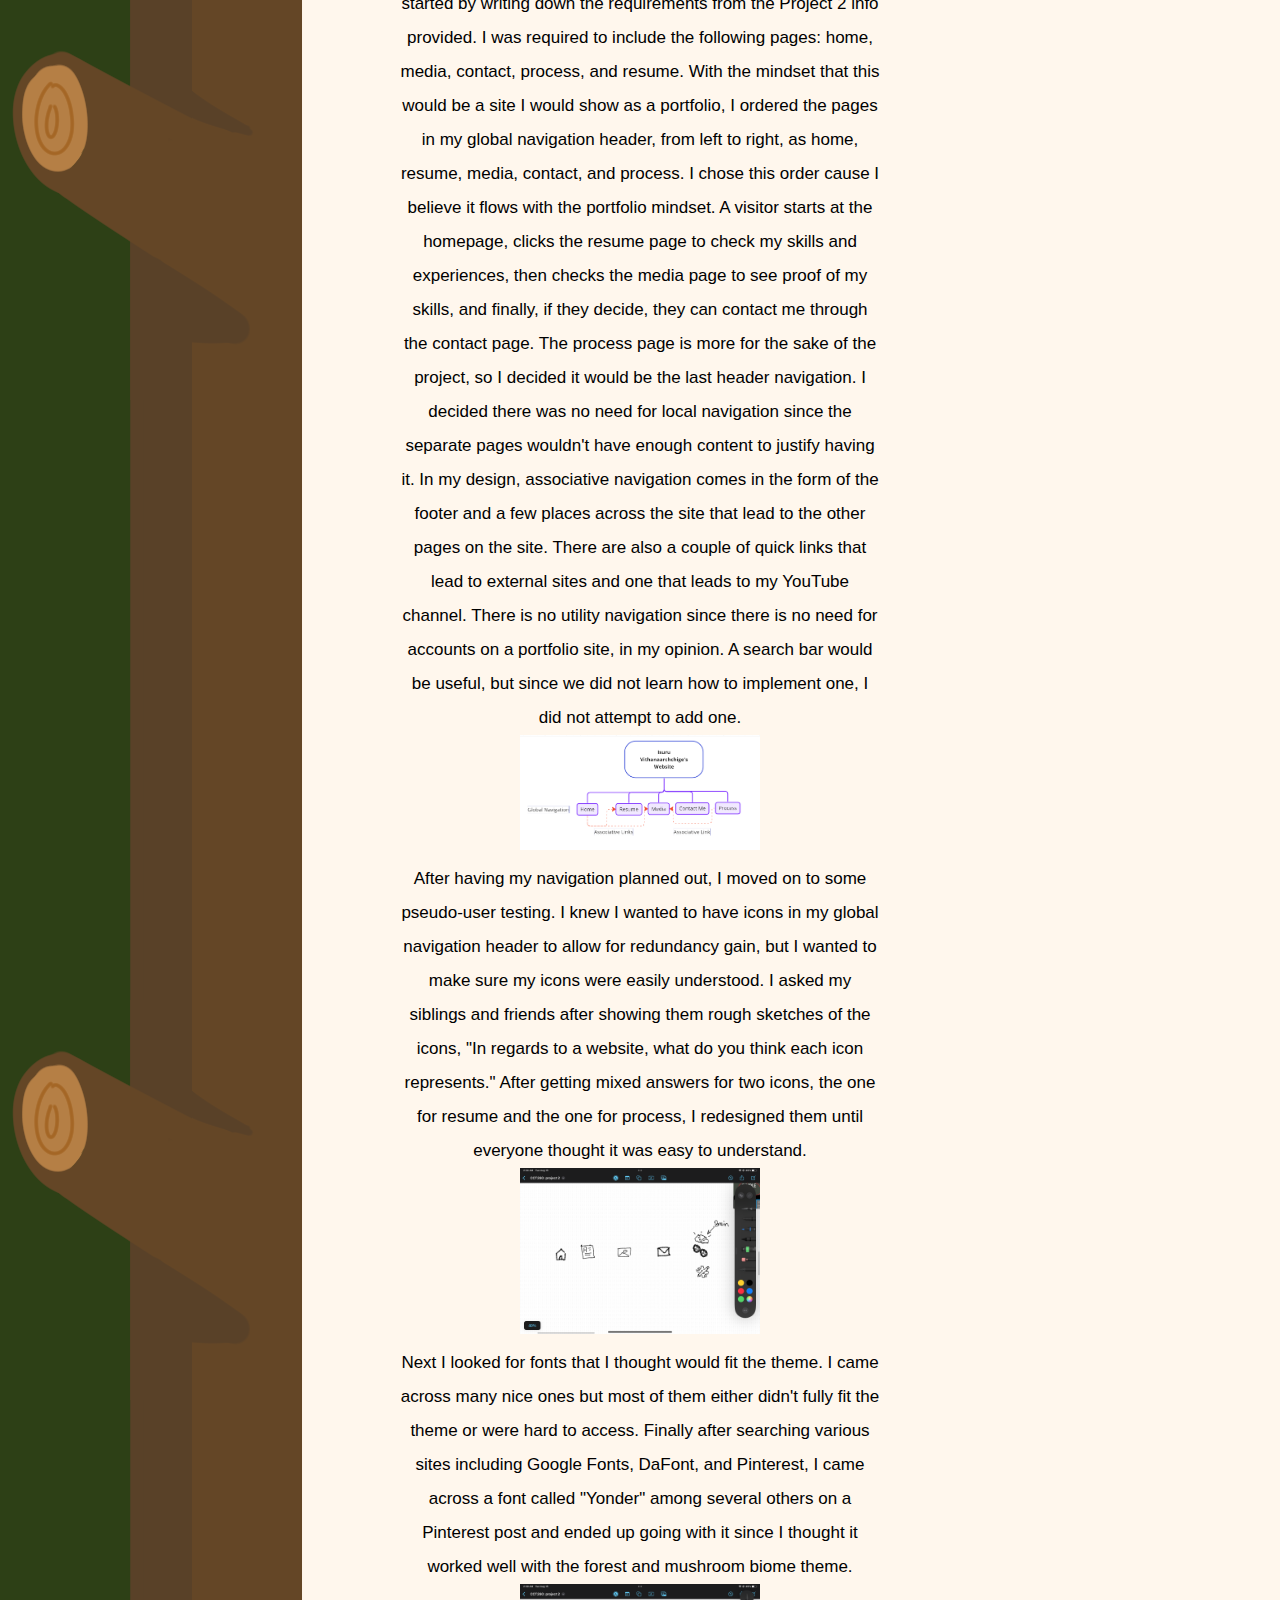
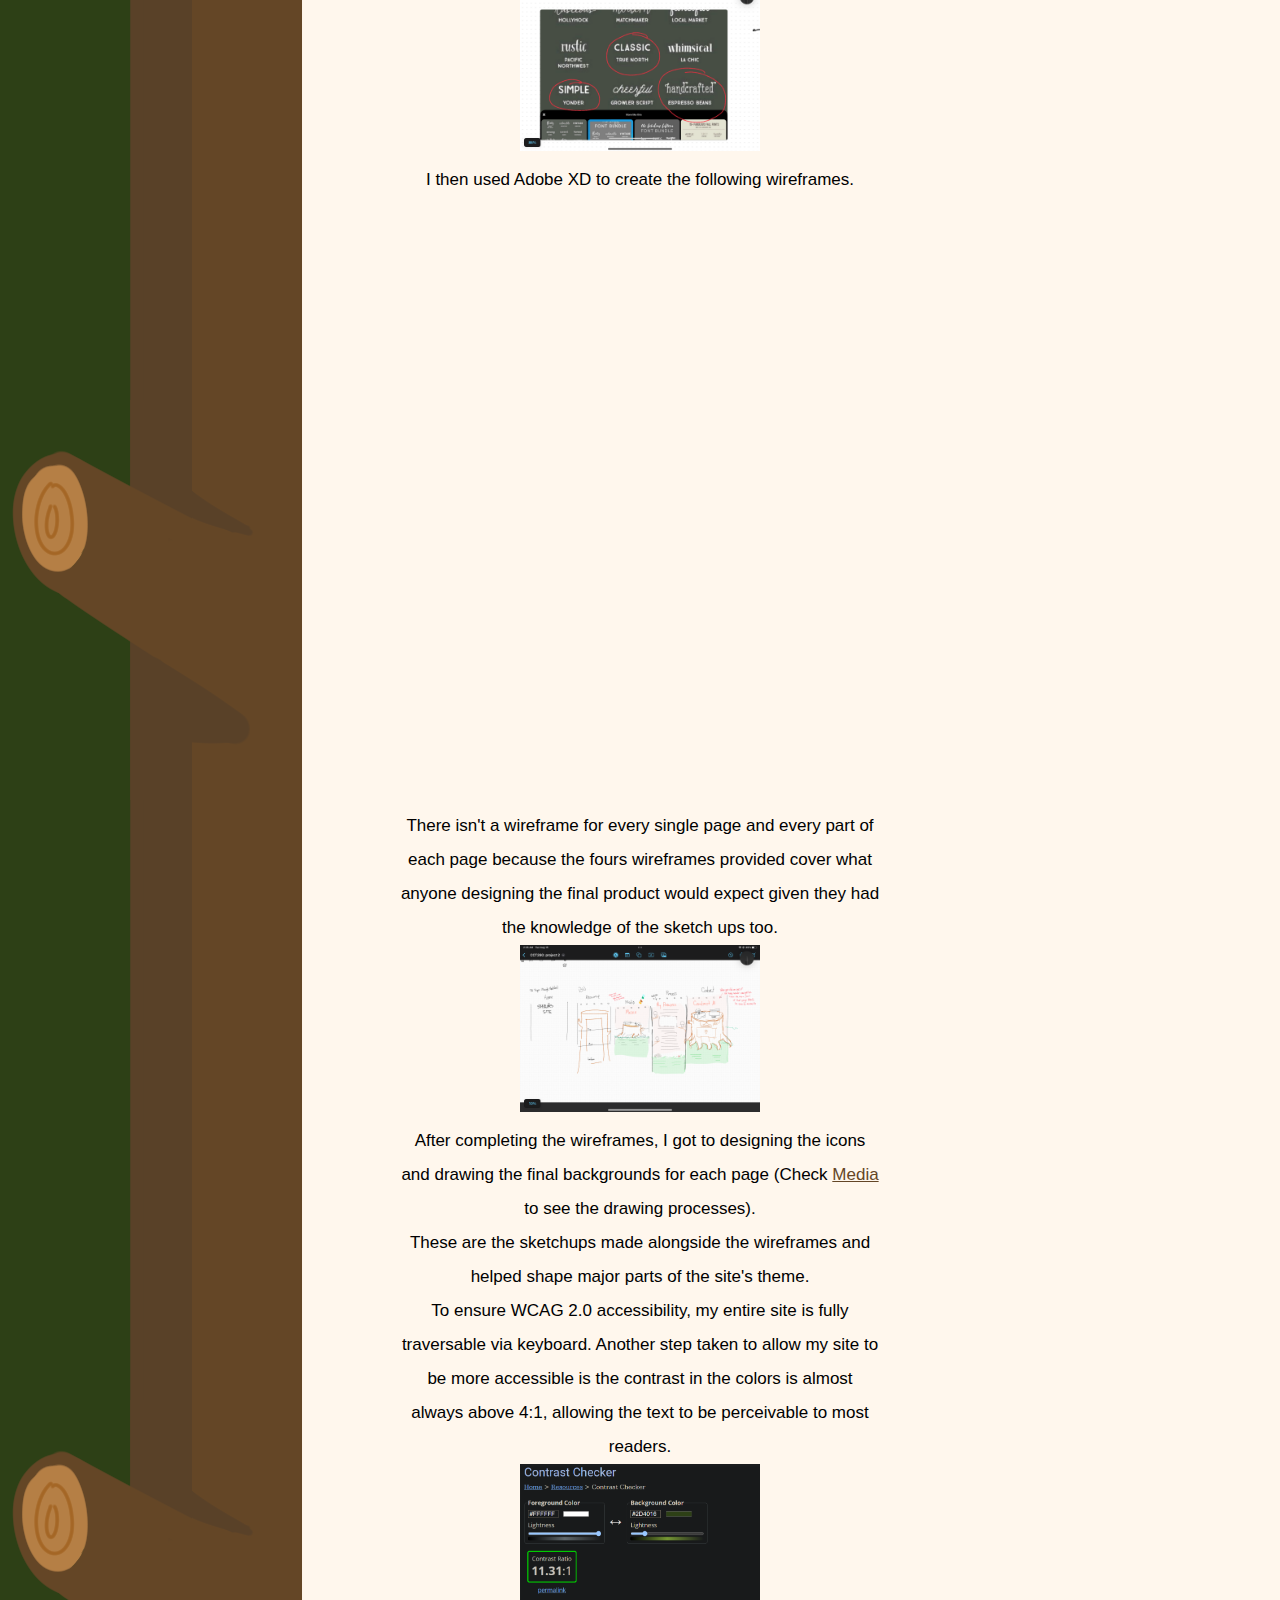
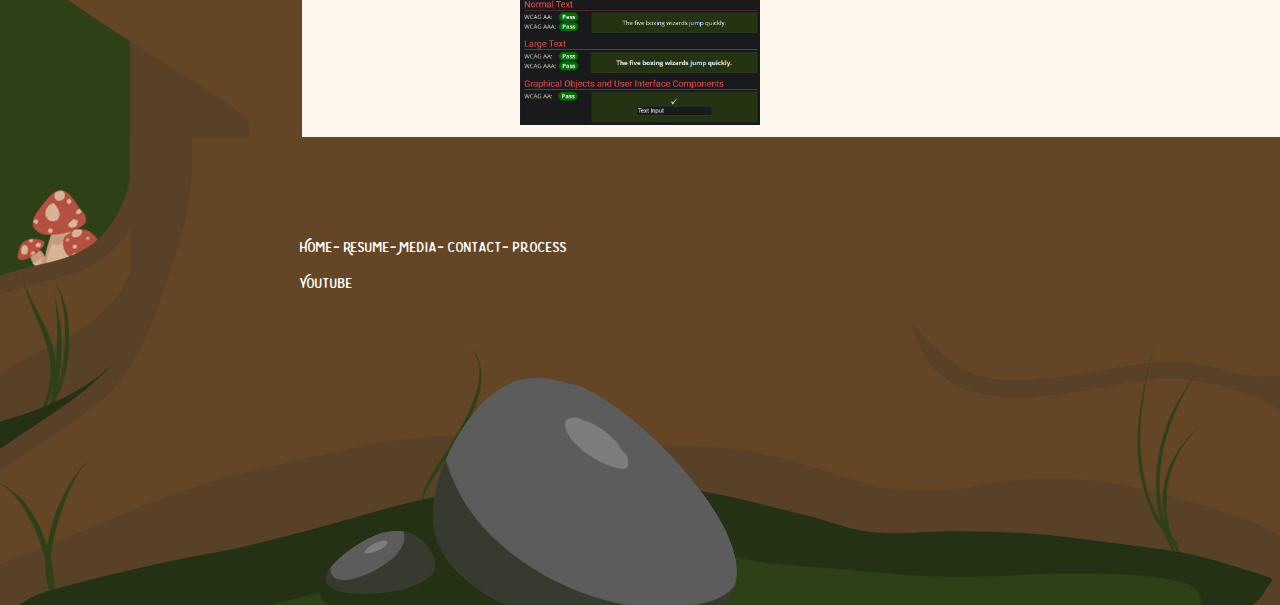
<file: process.html>
<!doctype html>
<html>
<head>
<meta charset="utf-8">
<title>Process</title>
<link rel="stylesheet" href="reset.css">
<link rel="stylesheet" href="style.css">	
</head>
<body>
	<div style="background-image: url('bg/process3.png'); height:1000px;">
  	<header class="header-navigation">
		<div class="header-button">
			<a href="home.html"><img class="icon" src="icons/mushroom.svg" alt="home icon">
			<h2 class="header-button-text">Home</h2></div></a>
		<div class="header-button">
			<a href="resume.html"><img class="icon" src="icons/resume.svg" alt="resume icon">
			<h2 class="header-button-text">Resume</h2></div></a>
		<div class="header-button">
			<a href="media.html"><img class="icon" src="icons/media.svg" alt="media icon">
			<h2 class="header-button-text">Media</h2></div></a>
		<div class="header-button">
			<a href="contact.html"><img class="icon" src="icons/contact.svg" alt="contact icon">
			<h2 class="header-button-text">Contact</h2></div></a>
		<div class="header-button">
			<a href="process.html"><img class="icon" src="icons/process.svg" alt="process icon">
			<h2 class="header-button-text">Process</h2></div></a>
		
	</header>	
				

	<center><span><h1>Process</h1></span></center>
	<h5 class="page-sub">- What it took to make this site -</h5>
	</div>
	<div class="process">
		<p>I started the process of designing my website with the idea that I wanted it to follow some sort of theme. While brainstorming, I was thinking about my name and thought about the nickname my friends gave me: Shru. Over a few years, my nickname changed while keeping its roots. During the past year, it came to be associated with mushrooms. That's when I decided my site would be mushroom themed.<br> 

		The first step I took was putting down any ideas that came to mind that would relate to the theme, which ended up with me drawing mushroom characters I called "Shrooms."<br>
			
		<img src="images/IMG_0096.PNG"><br>

		After drawing a few samples "Shrooms," I went straight to planning my layout and the site's information architecture. I started by writing down the requirements from the Project 2 info provided. I was required to include the following pages: home, media, contact, process, and resume. With the mindset that this would be a site I would show as a portfolio, I ordered the pages in my global navigation header, from left to right, as home, resume, media, contact, and process. I chose this order cause I believe it flows with the portfolio mindset. A visitor starts at the homepage, clicks the resume page to check my skills and experiences, then checks the media page to see proof of my skills, and finally, if they decide, they can contact me through the contact page. The process page is more for the sake of the project, so I decided it would be the last header navigation. I decided there was no need for local navigation since the separate pages wouldn't have enough content to justify having it. In my design, associative navigation comes in the form of the footer and a few places across the site that lead to the other pages on the site. There are also a couple of quick links that lead to external sites and one that leads to my YouTube channel. There is no utility navigation since there is no need for accounts on a portfolio site, in my opinion. A search bar would be useful, but since we did not learn how to implement one, I did not attempt to add one.<br>
			
		<img src="images/IA.png"><br>

		After having my navigation planned out, I moved on to some pseudo-user testing. I knew I wanted to have icons in my global navigation header to allow for redundancy gain, but I wanted to make sure my icons were easily understood. I asked my siblings and friends after showing them rough sketches of the icons, "In regards to a website, what do you think each icon represents." After getting mixed answers for two icons, the one for resume and the one for process, I redesigned them until everyone thought it was easy to understand.<br>
					
		<img src="images/IMG_0097.PNG"><br>
		
		Next I looked for fonts that I thought would fit the theme. I came across many nice ones but most of them either didn't fully fit the theme or were hard to access. Finally after searching various sites including Google Fonts, DaFont, and Pinterest, I came across a font called "Yonder" among several others on a Pinterest post and ended up going with it since I thought it worked well with the forest and mushroom biome theme.<br>
					
		<img src="images/IMG_0099.PNG"><br>
			
		I then used Adobe XD to create the following wireframes.<br>
		<iframe width="900" height="600" src="https://xd.adobe.com/embed/76d22127-5c6a-40e7-a7ea-add136493e1b-2381/" frameborder="0" allowfullscreen></iframe><br>
		
		There isn't a wireframe for every single page and every part of each page because the fours wireframes provided cover what anyone designing the final product would expect given they had the knowledge of the sketch ups too.<br>
					
		<img src="images/IMG_0098.PNG"><br>
			
		After completing the wireframes, I got to designing the icons and drawing the final backgrounds for each page (Check <a href="media.html" style="color: #644626; text-decoration: underline;">Media</a> to see the drawing processes).<br>
			
		These are the sketchups made alongside the wireframes and helped shape major parts of the site's theme.<br>

		To ensure WCAG 2.0 accessibility, my entire site is fully traversable via keyboard. Another step taken to allow my site to be more accessible is the contrast in the colors is almost always above 4:1, allowing the text to be perceivable to most readers.<br>
		
		<img src="images/contrast.png"> </p>
		
	</div>
</body>

<footer class="inner-footer">
		<div class="footer-links">
			<a href="home.html">Home-</a>
			<a href="resume.html">Resume-</a>
			<a href="media.html">Media-</a>
			<a href="contact.html">Contact-</a>
			<a href="process.html">Process</a><br><br>
			<a href="https://youtube.com/@isuruvithanaarchchige7603">YouTube</a></div>
</footer>
</html>
</file>
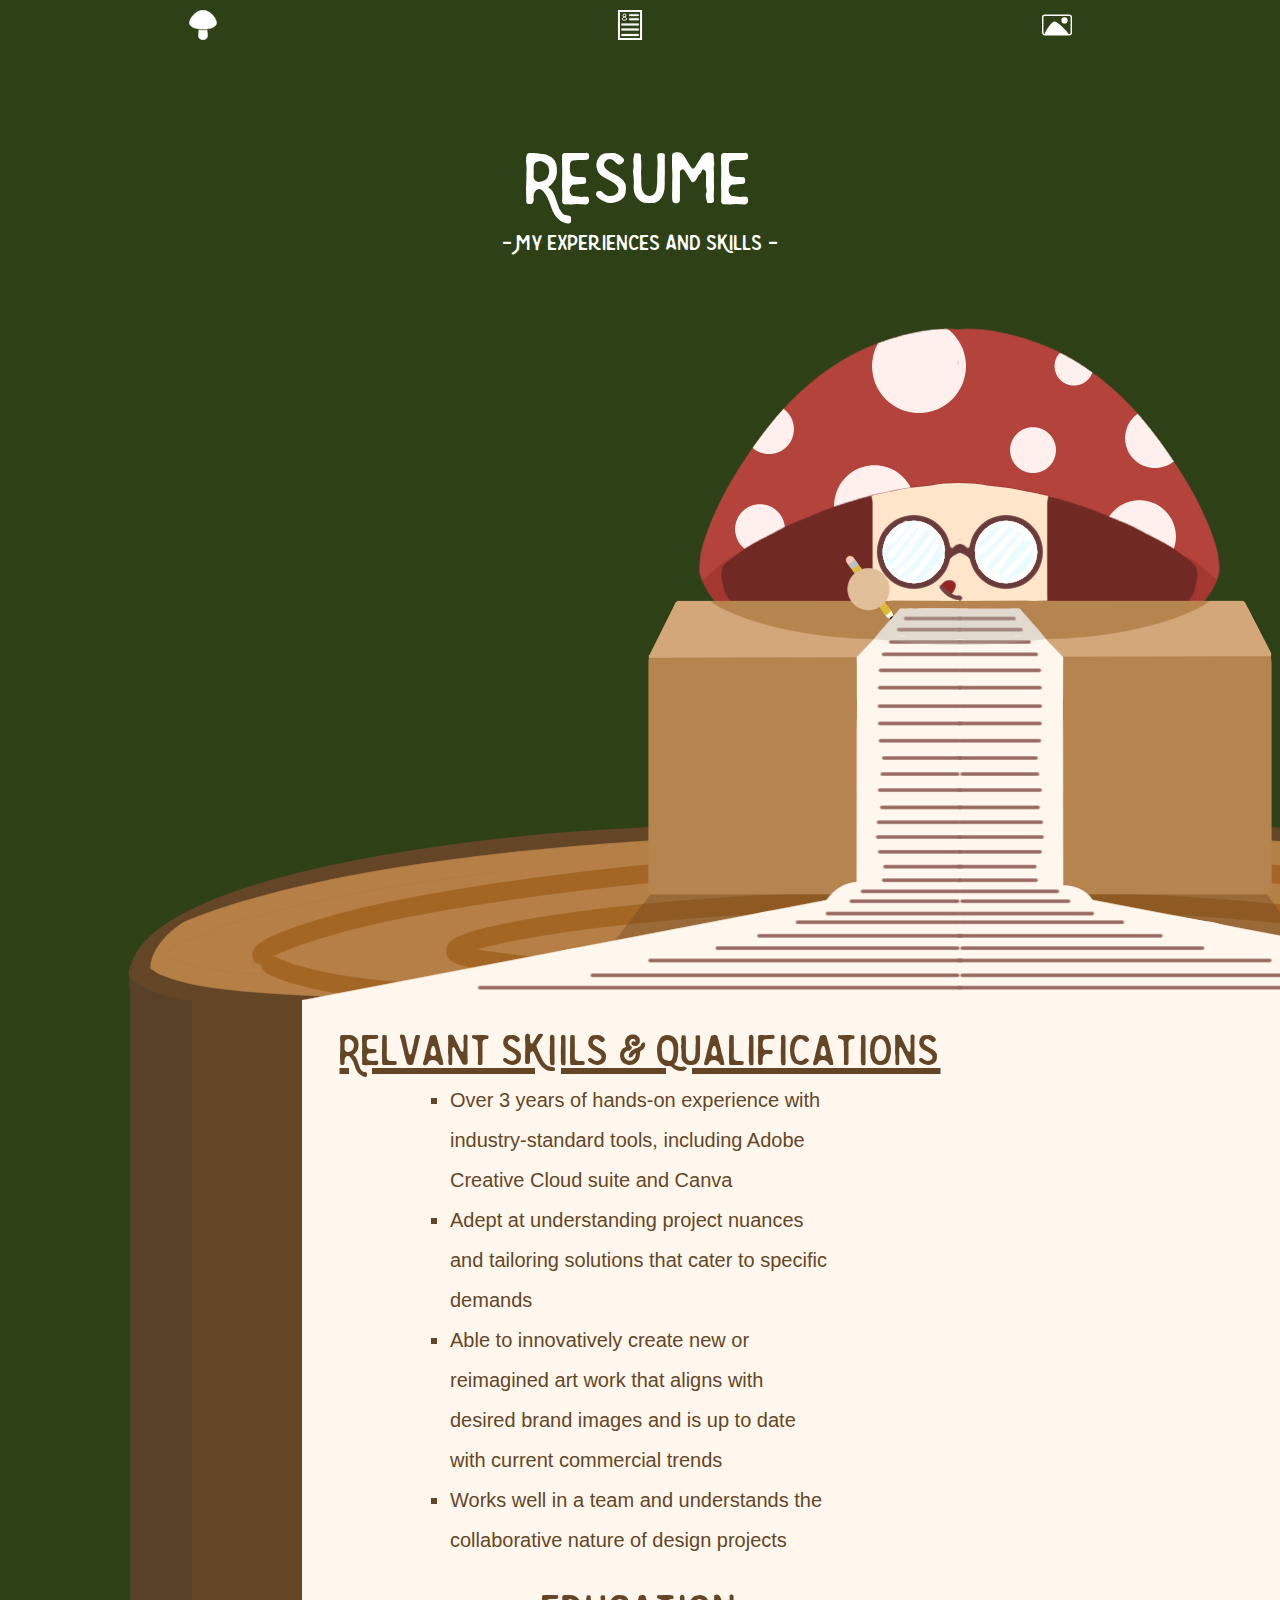
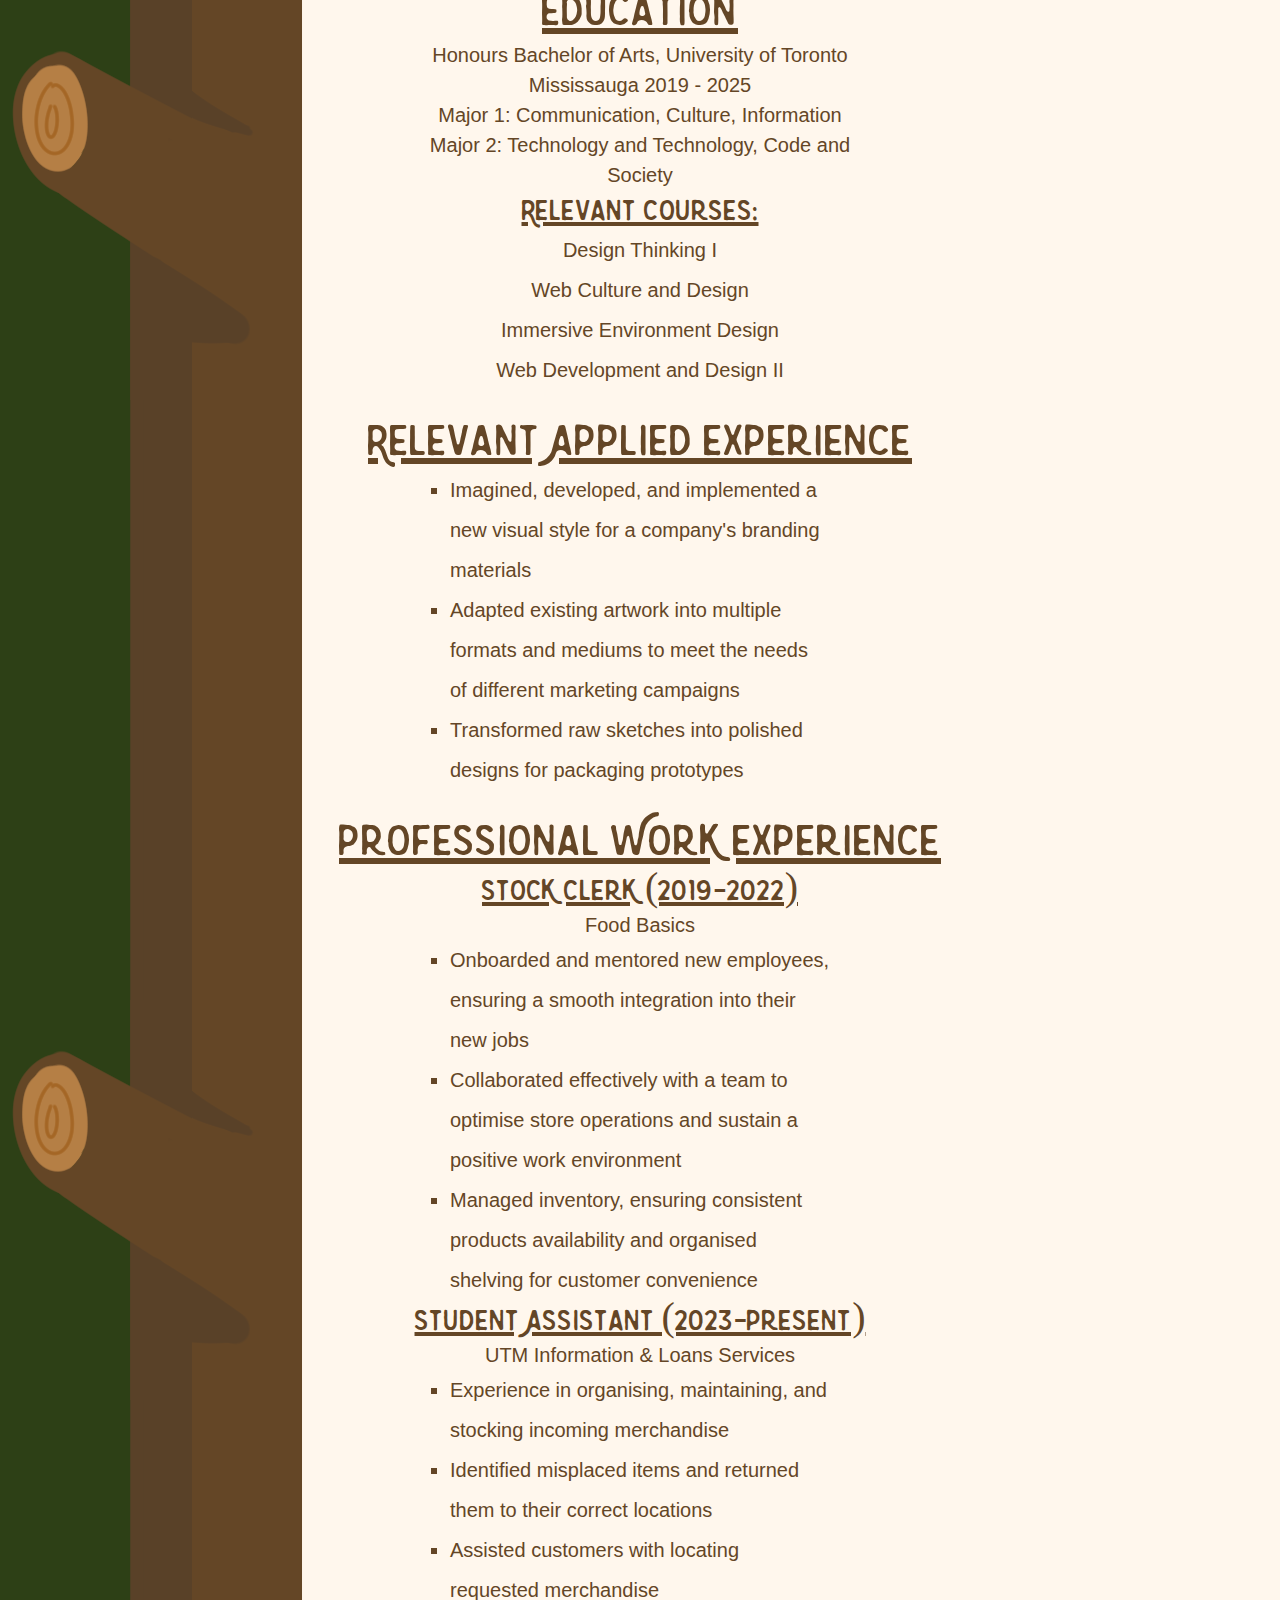
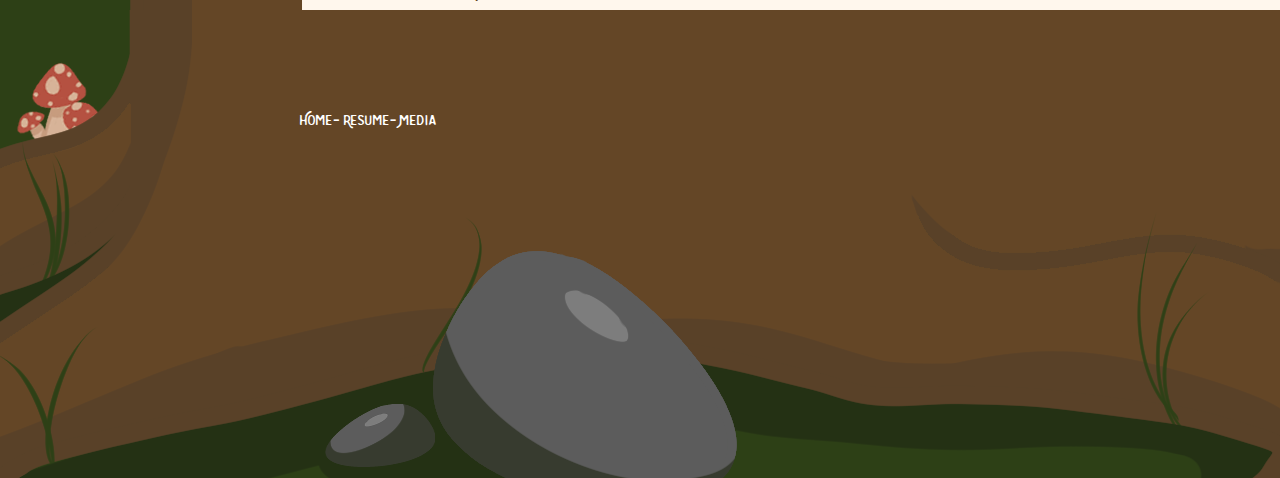
<file: resume.html>
<!doctype html>
<html>
<head>
<meta charset="utf-8">
<title>Resume</title>
<link rel="stylesheet" href="reset.css">
<link rel="stylesheet" href="style.css">	
</head>
<body>
	<div style="background-image: url('bg/process3.png'); height: 1000px;">
		<header class="header-navigation">
		<div class="header-button">
			<a href="index.html"><img class="icon" src="icons/mushroom.svg" alt="home icon">
			<h2 class="header-button-text">Home</h2></div></a>
		<div class="header-button">
			<a href="resume.html"><img class="icon" src="icons/resume.svg" alt="resume icon">
			<h2 class="header-button-text">Resume</h2></div></a>
		<div class="header-button">
			<a href="media.html"><img class="icon" src="icons/media.svg" alt="media icon">
			<h2 class="header-button-text">Media</h2></div></a>
		
	</header>			
		<center><span><h1>Resume</h1></span></center>	
		<h5 class="page-sub">- My experiences and skills -</h5>
	</div>
	
	<div class="rp" style="background-image: url('bg/rp-mid.png');">
		<h4>Relvant Skiils & Qualifications</h4>
		<ul>
			<li>Over 3 years of hands-on experience with industry-standard tools, including Adobe Creative Cloud suite and Canva</li>
			<li>Adept at understanding project nuances and tailoring solutions that cater to specific demands</li>
			<li>Able to innovatively create new or reimagined art work that aligns with desired brand images and is up to date with current commercial trends</li>
			<li>Works well in a team and understands the collaborative nature of design projects</li>
		</ul>
		<h4>Education</h4>
		<p>
		Honours Bachelor of Arts, University of Toronto Mississauga 2019 - 2025 <br>
		Major 1: Communication, Culture, Information <br>
		Major 2: Technology and Technology, Code and Society</p>
		<h5>Relevant Courses:</h5>
		<center><ul style="list-style: none">
			<li>Design Thinking I</li>
			<li>Web Culture and Design</li>
			<li>Immersive Environment Design</li>
			<li>Web Development and Design II</li>
		</ul></center>
		<h4>Relevant Applied Experience</h4>
		<ul>
			<li>Imagined, developed, and implemented a new visual style for a company's branding materials</li>
			<li>Adapted existing artwork into multiple formats and mediums to meet the needs of different marketing campaigns</li>
			<li>Transformed raw sketches into polished designs for packaging prototypes</li>
		</ul>
		<h4>Professional Work Experience</h4>
		<h5>Stock Clerk (2019-2022)</h5>
		<p>Food Basics</p>
		<ul>
			<li>Onboarded and mentored new employees, ensuring a smooth integration into their new jobs</li>
			<li>Collaborated effectively with a team to optimise store operations and sustain a positive work environment</li>
			<li>Managed inventory, ensuring consistent products availability and organised shelving for customer convenience</li>
		</ul>
		
		<h5>Student Assistant (2023-Present)</h5>						             <p>UTM Information & Loans Services </p>
		<ul>
			<li>Experience in organising, maintaining, and stocking incoming merchandise </li>
			<li>Identified misplaced items and returned them to their correct locations</li>
			<li>Assisted customers with locating requested merchandise</li>
		</ul>
	</div>	
</body>
	
<footer class="inner-footer">
		<div class="footer-links">
			<a href="index.html">Home-</a>
			<a href="resume.html">Resume-</a>
			<a href="media.html">Media</a></div>
	</div>
</footer>
</html>
</file>
<file: style.css>
@charset "utf-8";
/* CSS Document */

@font-face {
    font-family: 'yonderregular';
    src: url('yonder-webfont.woff2') format('woff2'),
         url('yonder-webfont.woff') format('woff');
    font-weight: normal;
    font-style: normal;

}

a {
	text-decoration: none;
	color: white;
}

body {
	background-color: #2d4016;
}

footer {
	background-image: url("bg/footer.png");
	postion: fixed;
	width: 100%;
	height: 390px;
	display: flex;
	flex-direction: column;
}

form {
	display: block;
	margin-left: 340px;
}

label {
	font-family: "yonderregular";
	font-size: 20px;
	color: white;
}

h1 {
	font-family: "yonderregular";
	font-size: 100px;
	color: white;
	text-align: center;
}

h4 {
	font-family: "yonderregular";
	font-size: 60px;
	color: white;
	text-align: center;
	padding-top: 10px;
	text-decoration: underline;
}

h5 {
	font-family: 'yonderregular';
	font-size: 40px;
	color: white;
	text-decoration: underline;
	text-align: center;
}

p {
	font-family: "Gill Sans", "Gill Sans MT", "Myriad Pro", "DejaVu Sans Condensed", Helvetica, Arial, "sans-serif";
	text-align: center;
	font-size: 17px;	
	line-height: 1.5;
	margin: 10px 5px;
	color: black;
}
table, th, td {
	border: 5px solid;
	text-align: center;
	padding: 10px 10px;
	font-family: "Gill Sans", "Gill Sans MT", "Myriad Pro", "DejaVu Sans Condensed", Helvetica, Arial, "sans-serif";
	color: #644626;
	font-size: 20px;
}

textarea {
	width: 600px;
	height: 200px;
}

.courses-container {
	display: flex;
	justify-content: center;
}

.footer-links {
	margin: 100px 0px 0px 300px;
	width: 350px;
}

.footer-links a {
	font-family: "yonderregular";
	color: white;
	font-size: 20px;
	text-decoration: none;
}

.header-navigation {
	display: flex;
	justify-content: space-between;
	padding-bottom: 55px;
	
}

.header-button {
	display: block;
	margin: 10px auto 0px;
	width: 50px;
}

.header-button-text {
	text-decoration: none;
	text-align: left;
	color: white;
	opacity: 0;
  	transition: opacity 0.3s ease-in-out;
	font-family: "yonderregular";
	font-size: 30px;
}

.header-button img:hover + .header-button-text{
	opacity: 1;
}

.home {
	background-image: url("bg/home.png");
}

.home p{
	color: white;
}

.home ul {
	font-family: "Gill Sans", "Gill Sans MT", "Myriad Pro", "DejaVu Sans Condensed", Helvetica, Arial, "sans-serif";
	list-style-type: square;
	font-size: 20px;
	color: white;
	line-height: 2;
	margin: 0px 40px;
}

.homepage-card {
	background-color: #698745;
	width: 900px;
	height: 400px;
	box-shadow: 10px 10px 1px rgba(0, 0, 0, 0.2);
	display: flex;
}

.homepage-card iframe {
	float: right;
}

.icon {
	width: 30px;
	height: 30px;
	margin: auto;
}

.inner-footer {
	background-image: url("bg/inner-footer.png");
	postion: fixed;
	width: 100%;
	height: 468px;
	display: flex;
	flex-direction: column;
}

.page-sub {
	font-size: 30px;
	text-decoration: none;
	text-align: center;
}

.process {
	background-image: url('bg/rp-mid.png');
}

.process p {
	margin: 0px 400px;
	line-height: 2;
	font-size: 17px;
}

.process img{
	width: 50%;	
}

.rp ul{
	font-family: "Gill Sans", "Gill Sans MT", "Myriad Pro", "DejaVu Sans Condensed", Helvetica, Arial, "sans-serif";
	list-style-type: square;
	font-size: 20px;
	line-height: 2;
	margin: 0px 450px;
	color: #644626;
}

.rp p{
	margin: 0px 400px;
	padding-bottom: 0px;
	color: #644626;
	font-size: 20px;
}

.rp h4{
	color: #644626;
	padding-top: 20px;
}

.rp h5 {
	font-family: 'yonderregular';
	font-size: 40px;
	color: #644626;
	text-decoration: underline;
	text-align: center;
}

.rp h6{
	font-family: "Gill Sans", "Gill Sans MT", "Myriad Pro", "DejaVu Sans Condensed", Helvetica, Arial, "sans-serif";
	color: #644626;
	font-size: 25px;
	margin-left: 400px;
	padding-top: 20px;
}

.title {
	display: flex;
	align-items: center;
	justify-content: center;
	height: 700px;
	padding-bottom: 200px;
}

.tree-inset {	
	margin: 10px 300px 0px;
	border-style: inset;
	border-width: 10px;
	border-top-color: #B48759;
	border-left-color: #B48759;
	border-bottom-color: #594128;
	border-right-color: #594128;
	background-color:#b57f45;
}

.tree-inset img {
	width: 100%;
	display: block;
	justify-content: center;
}

.video-container {
	margin: 100px 453px 0px;
}
</file>
